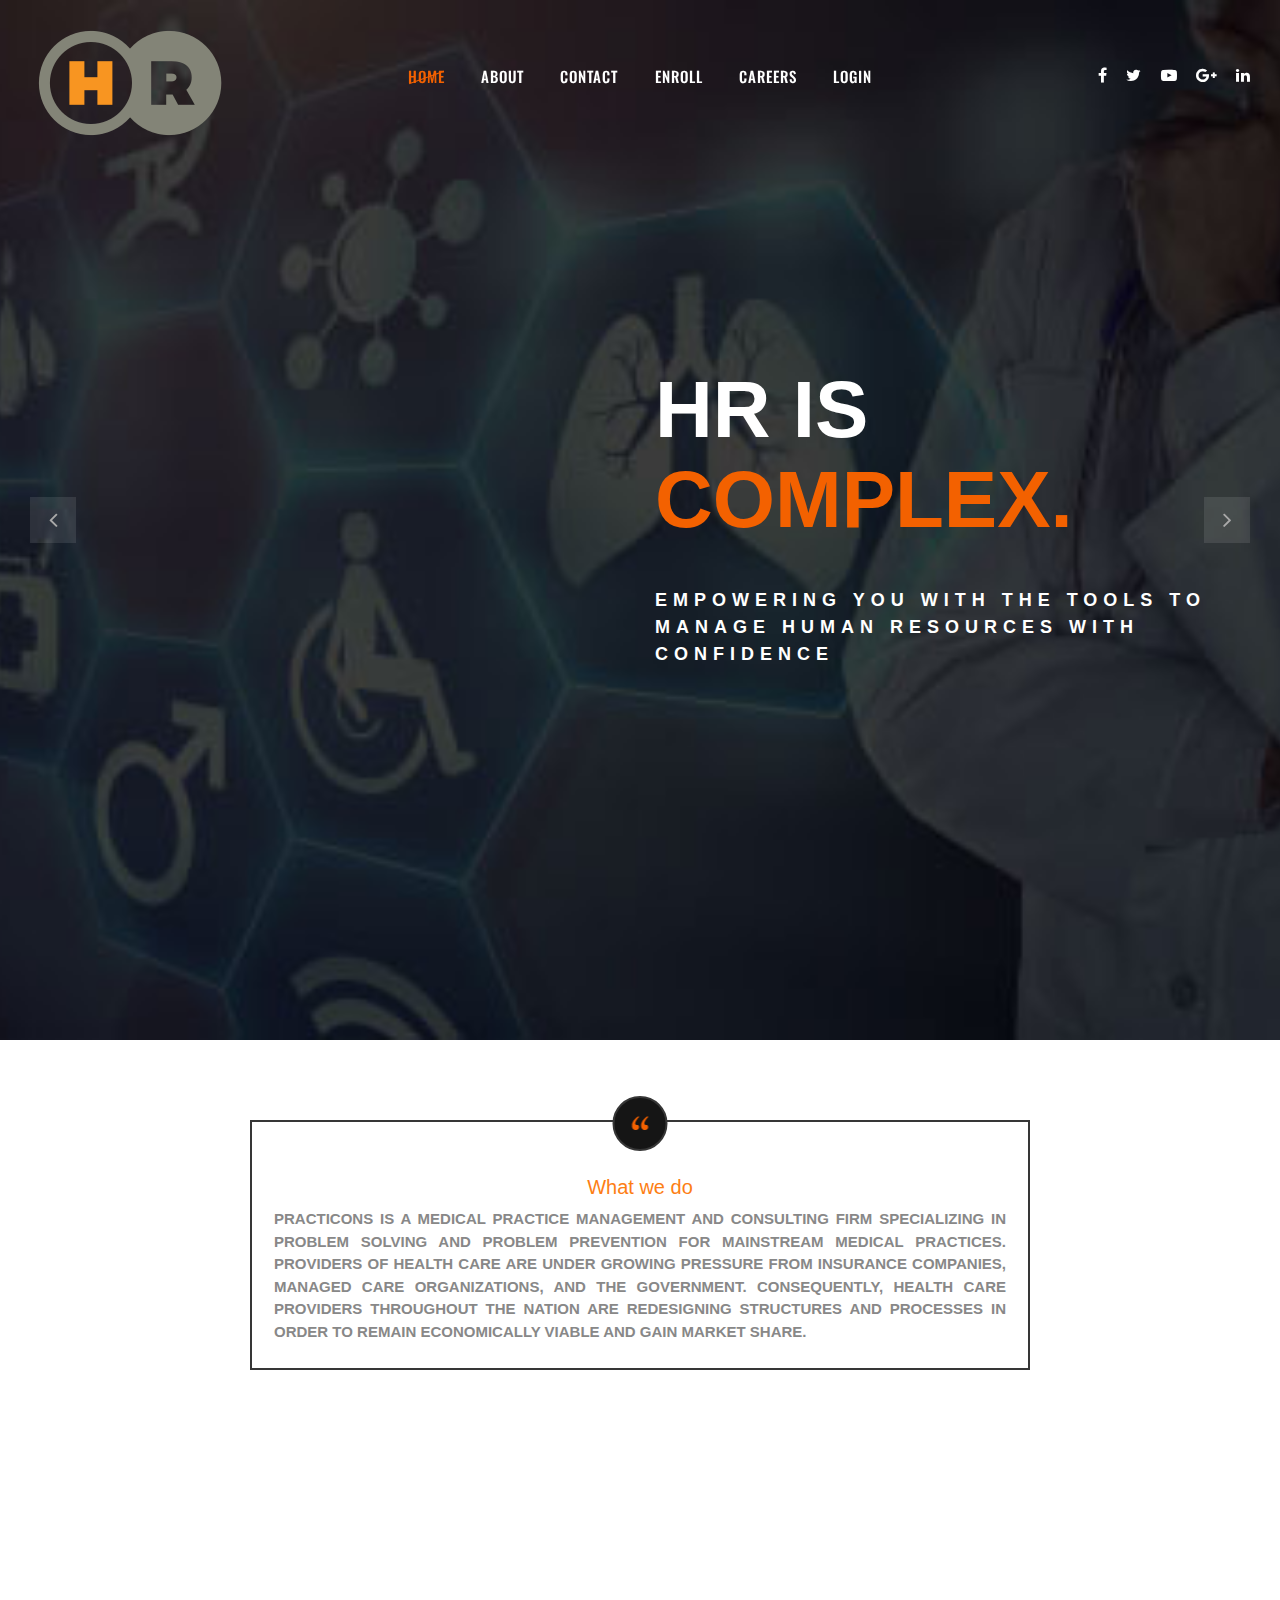
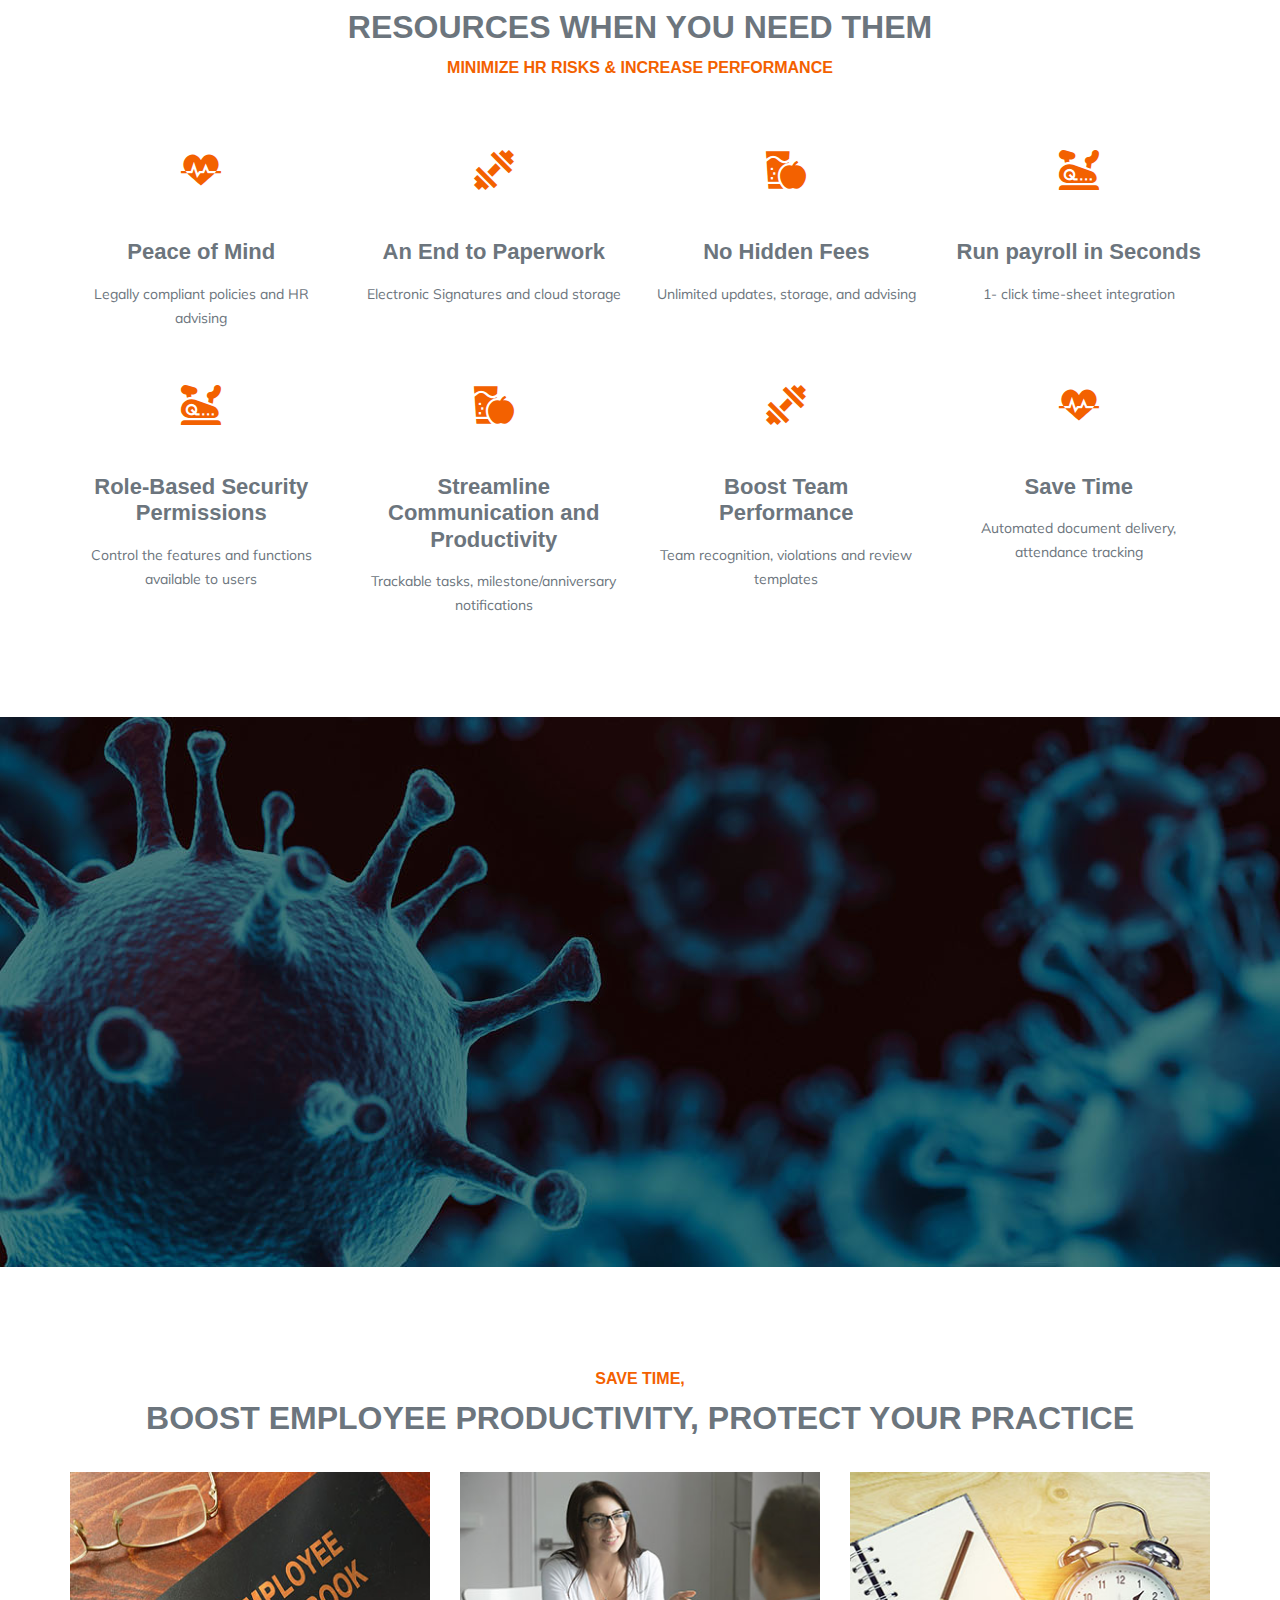
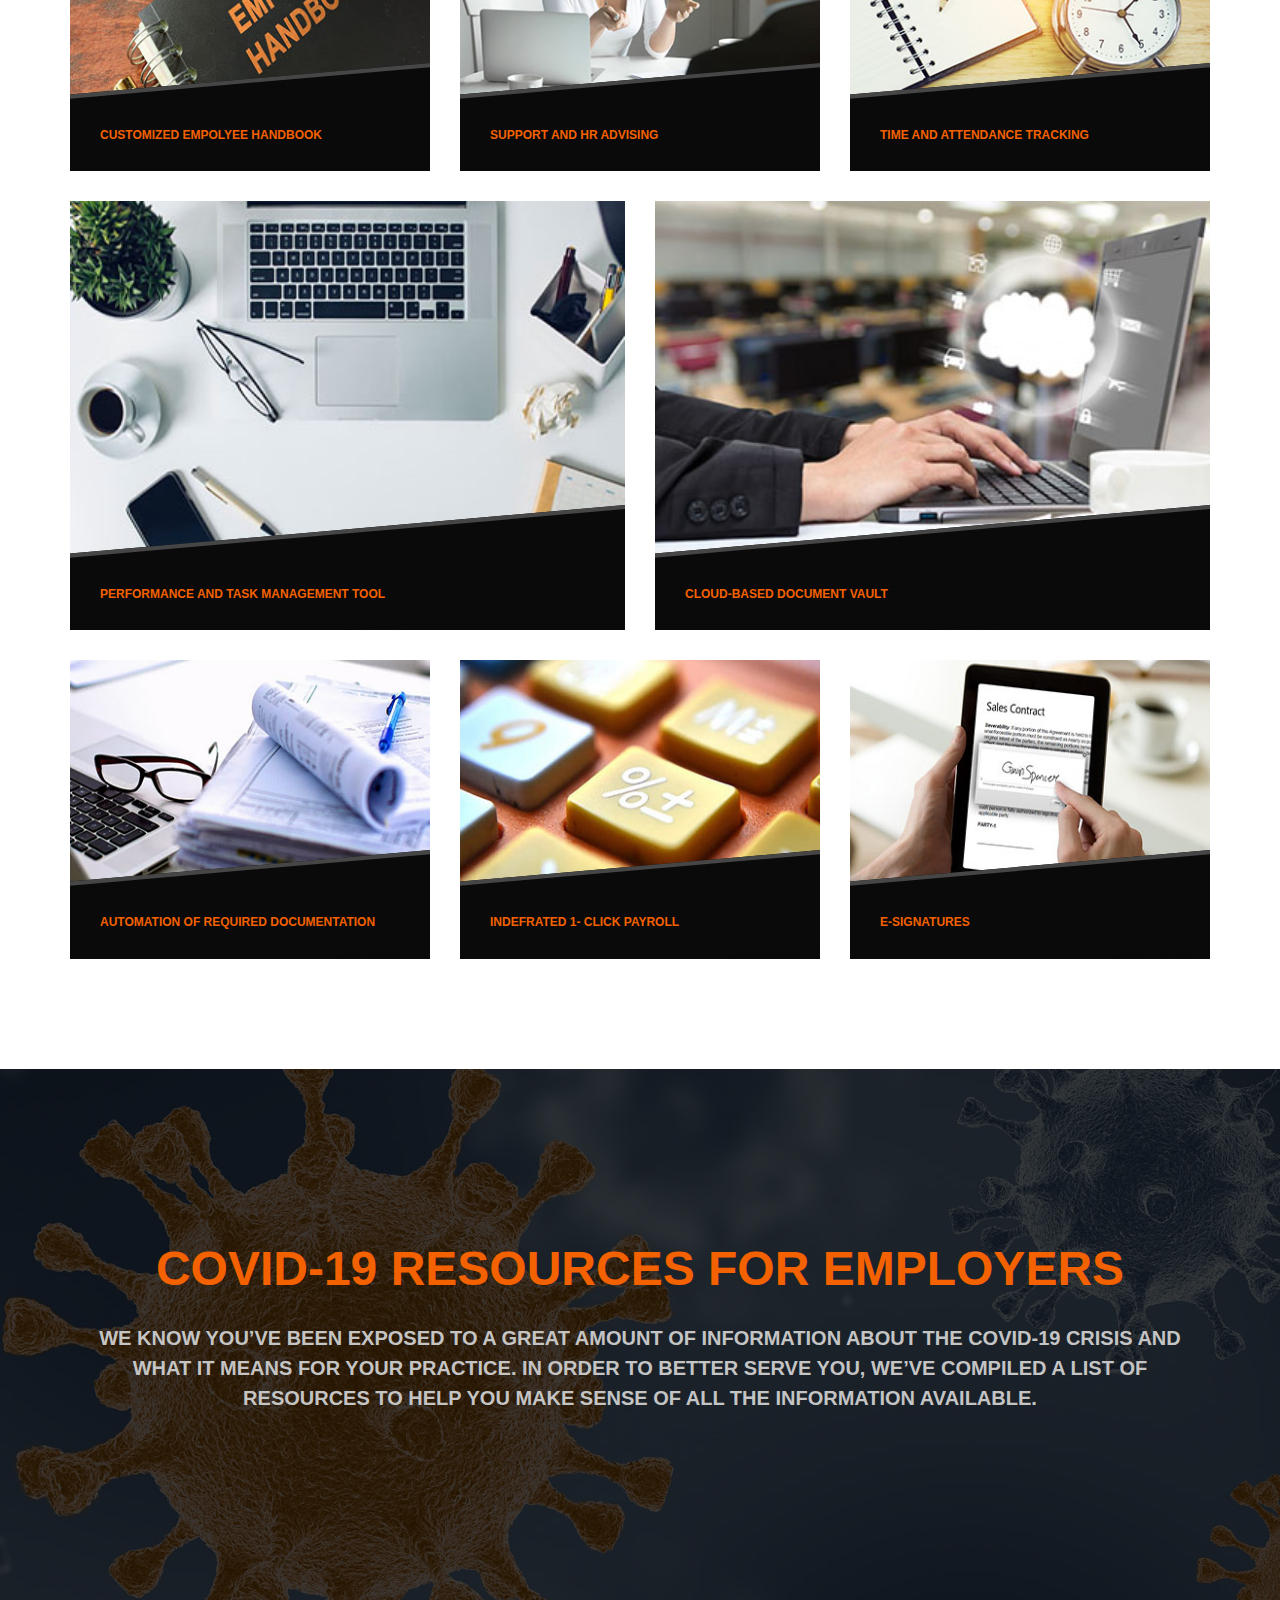
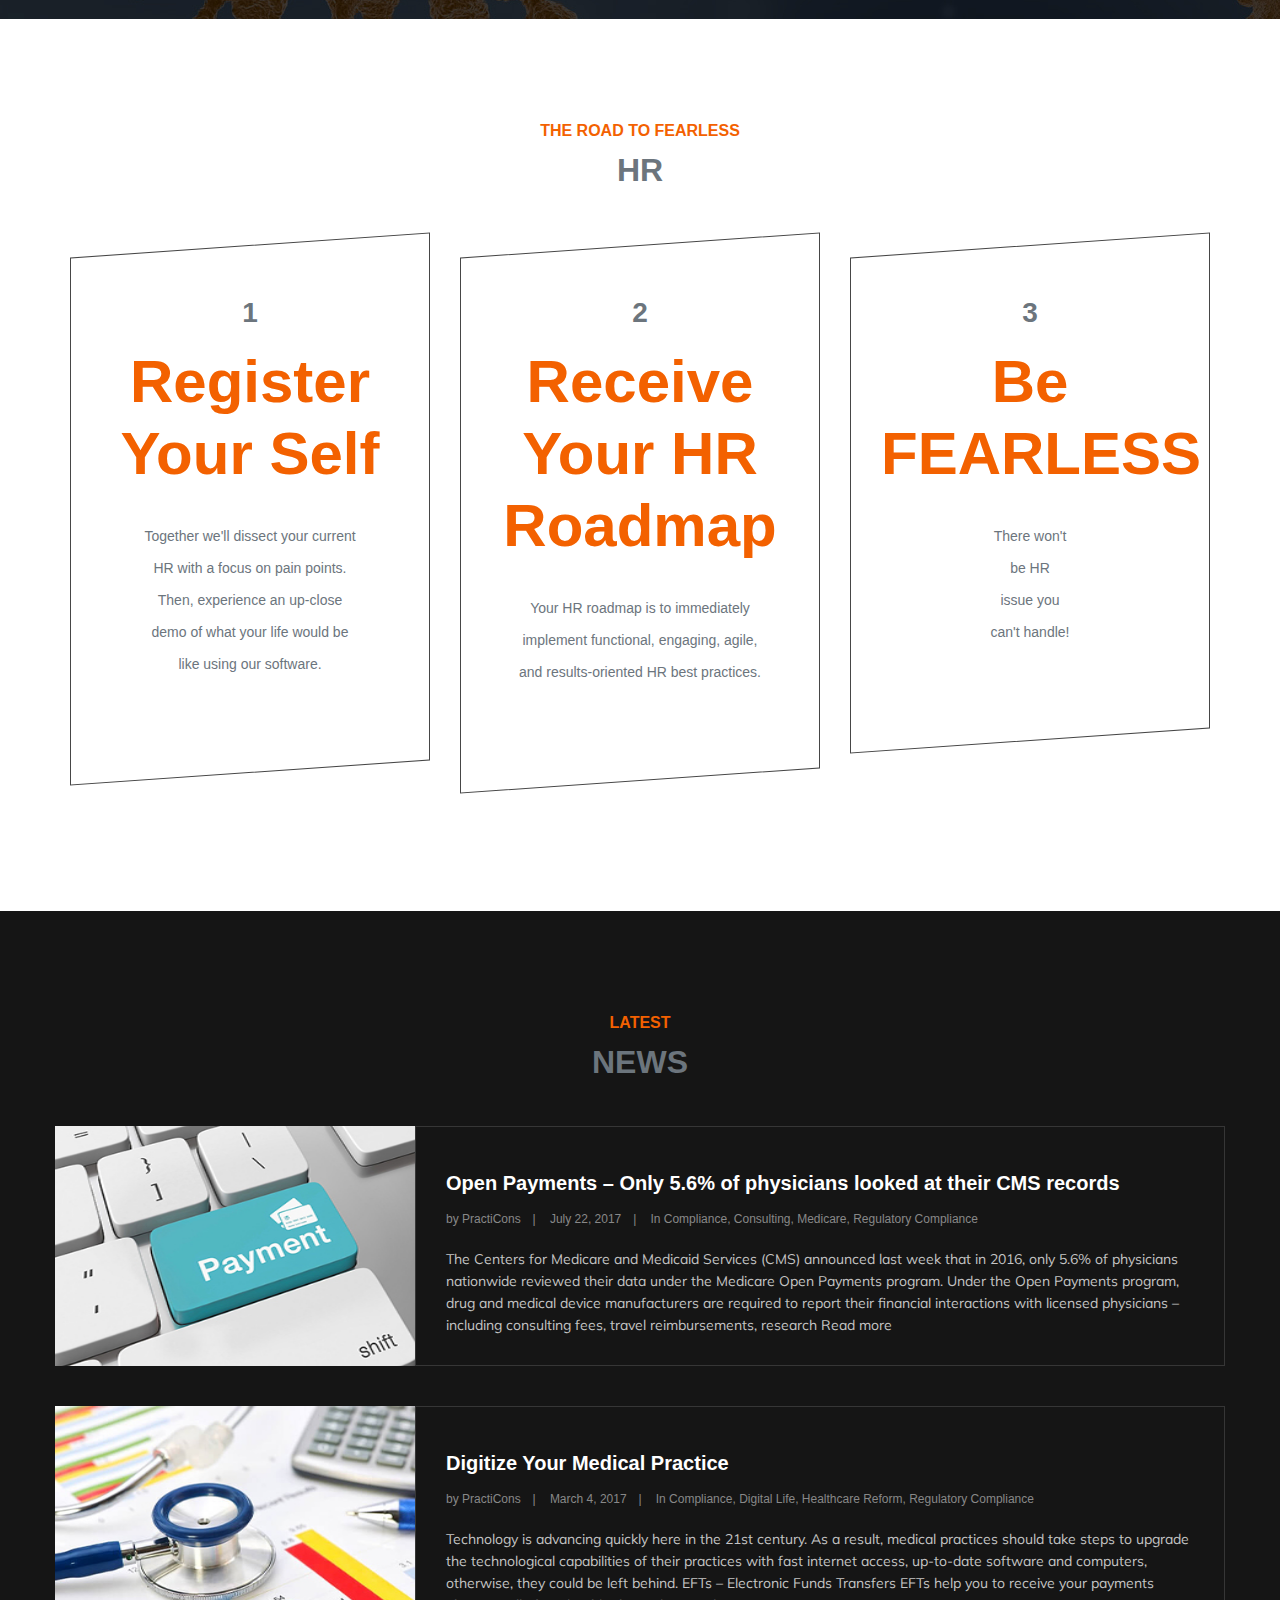
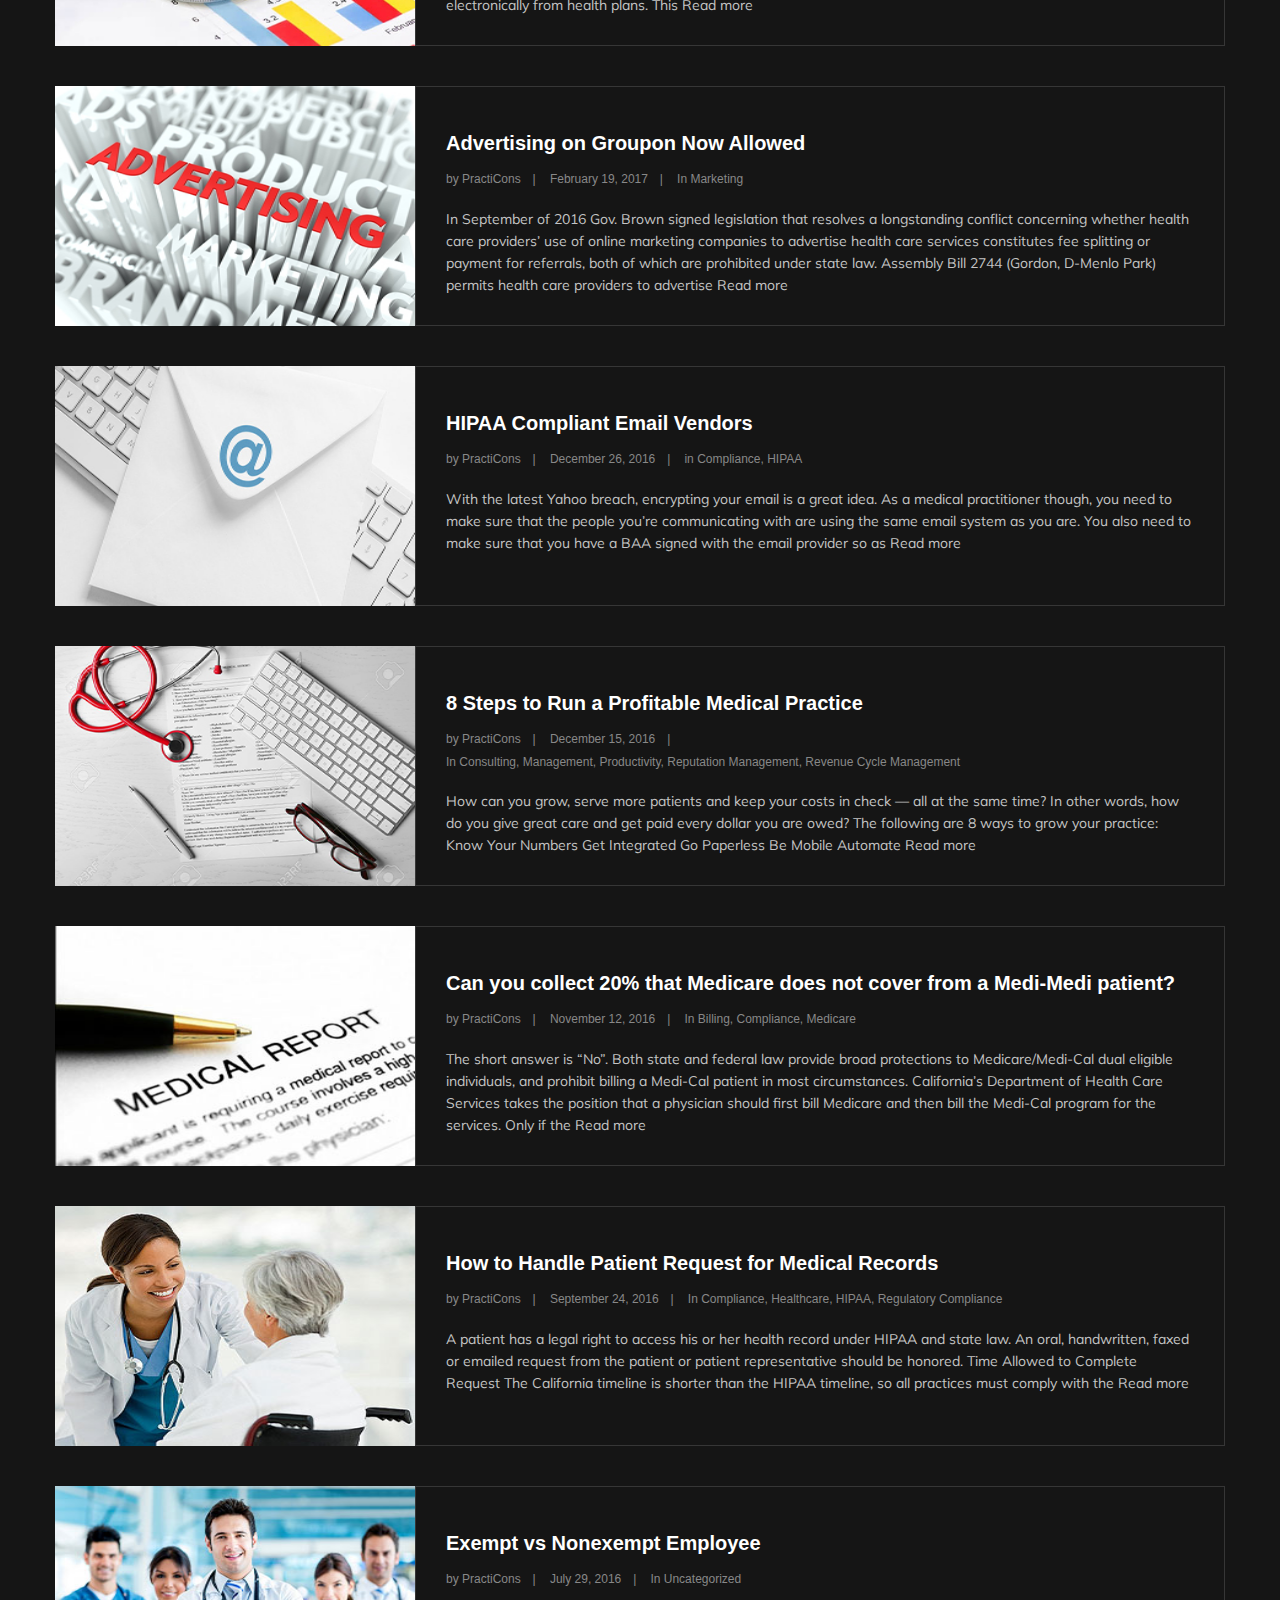
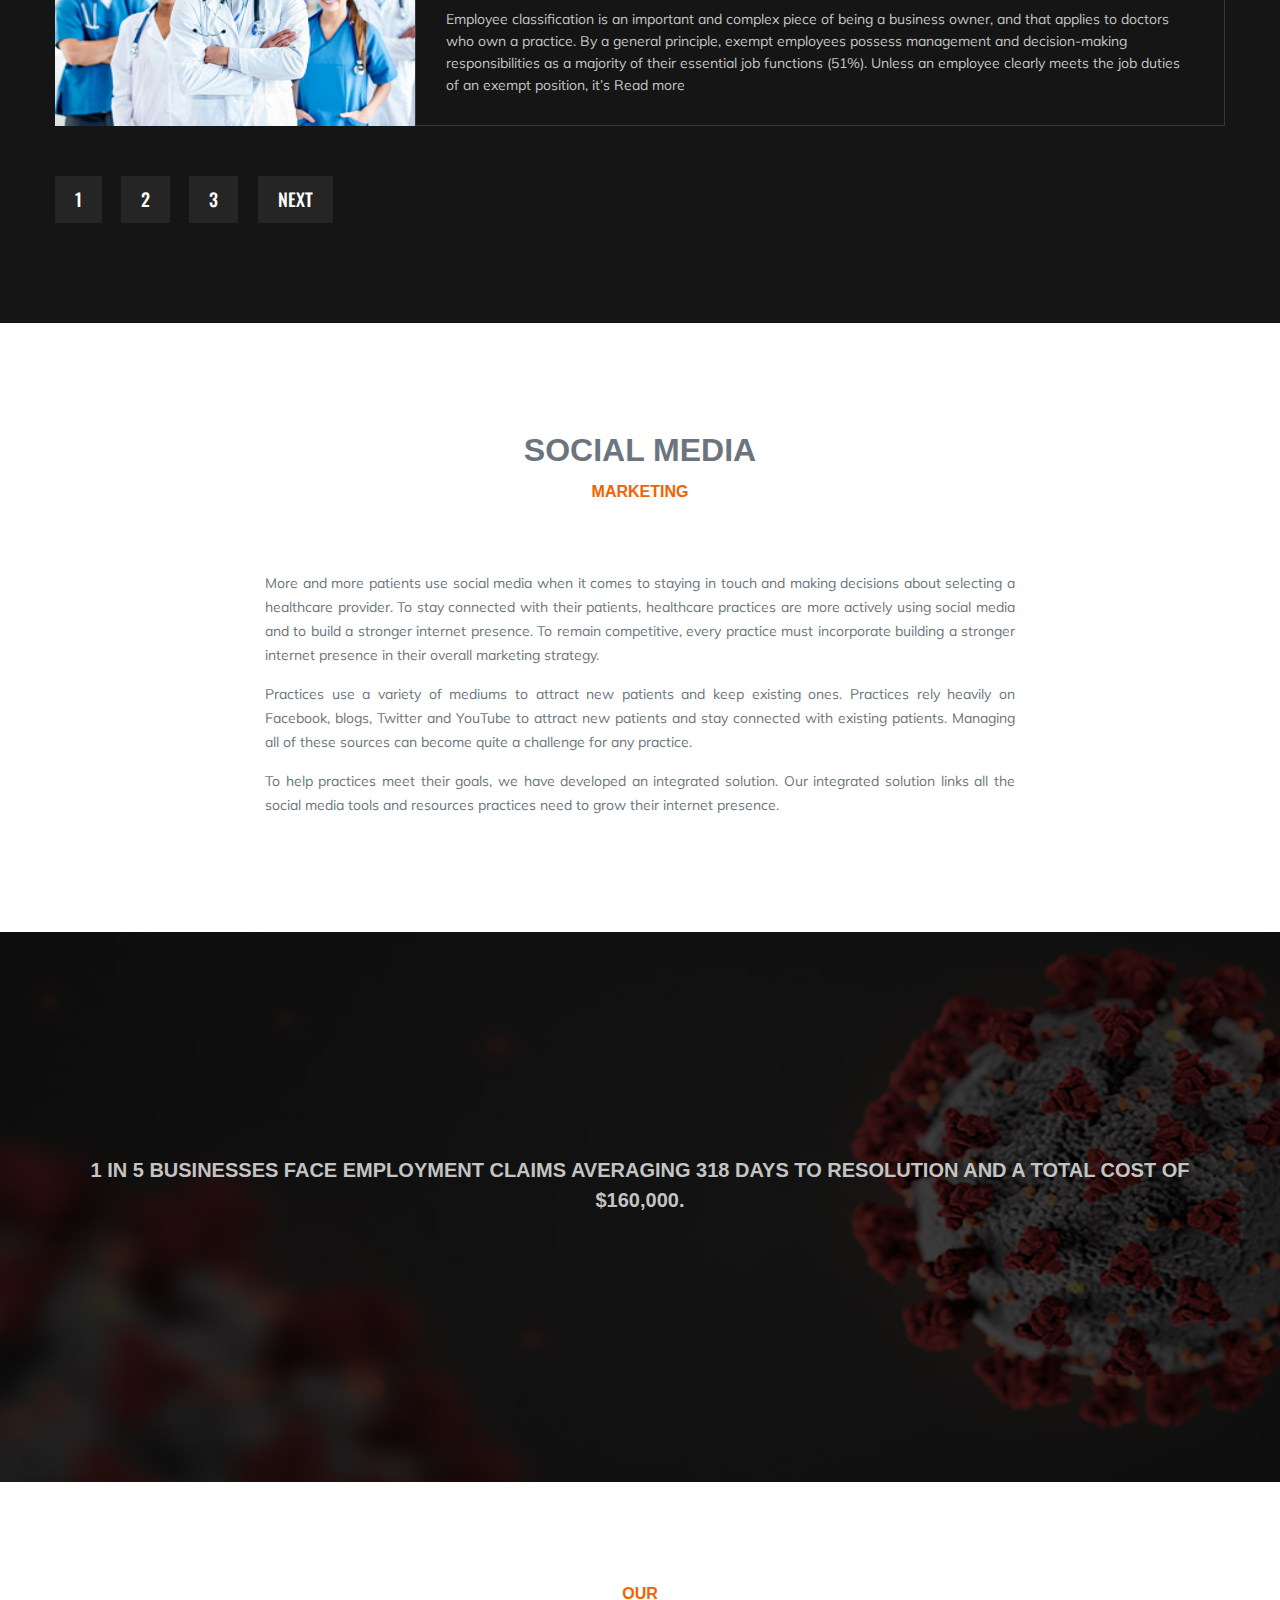
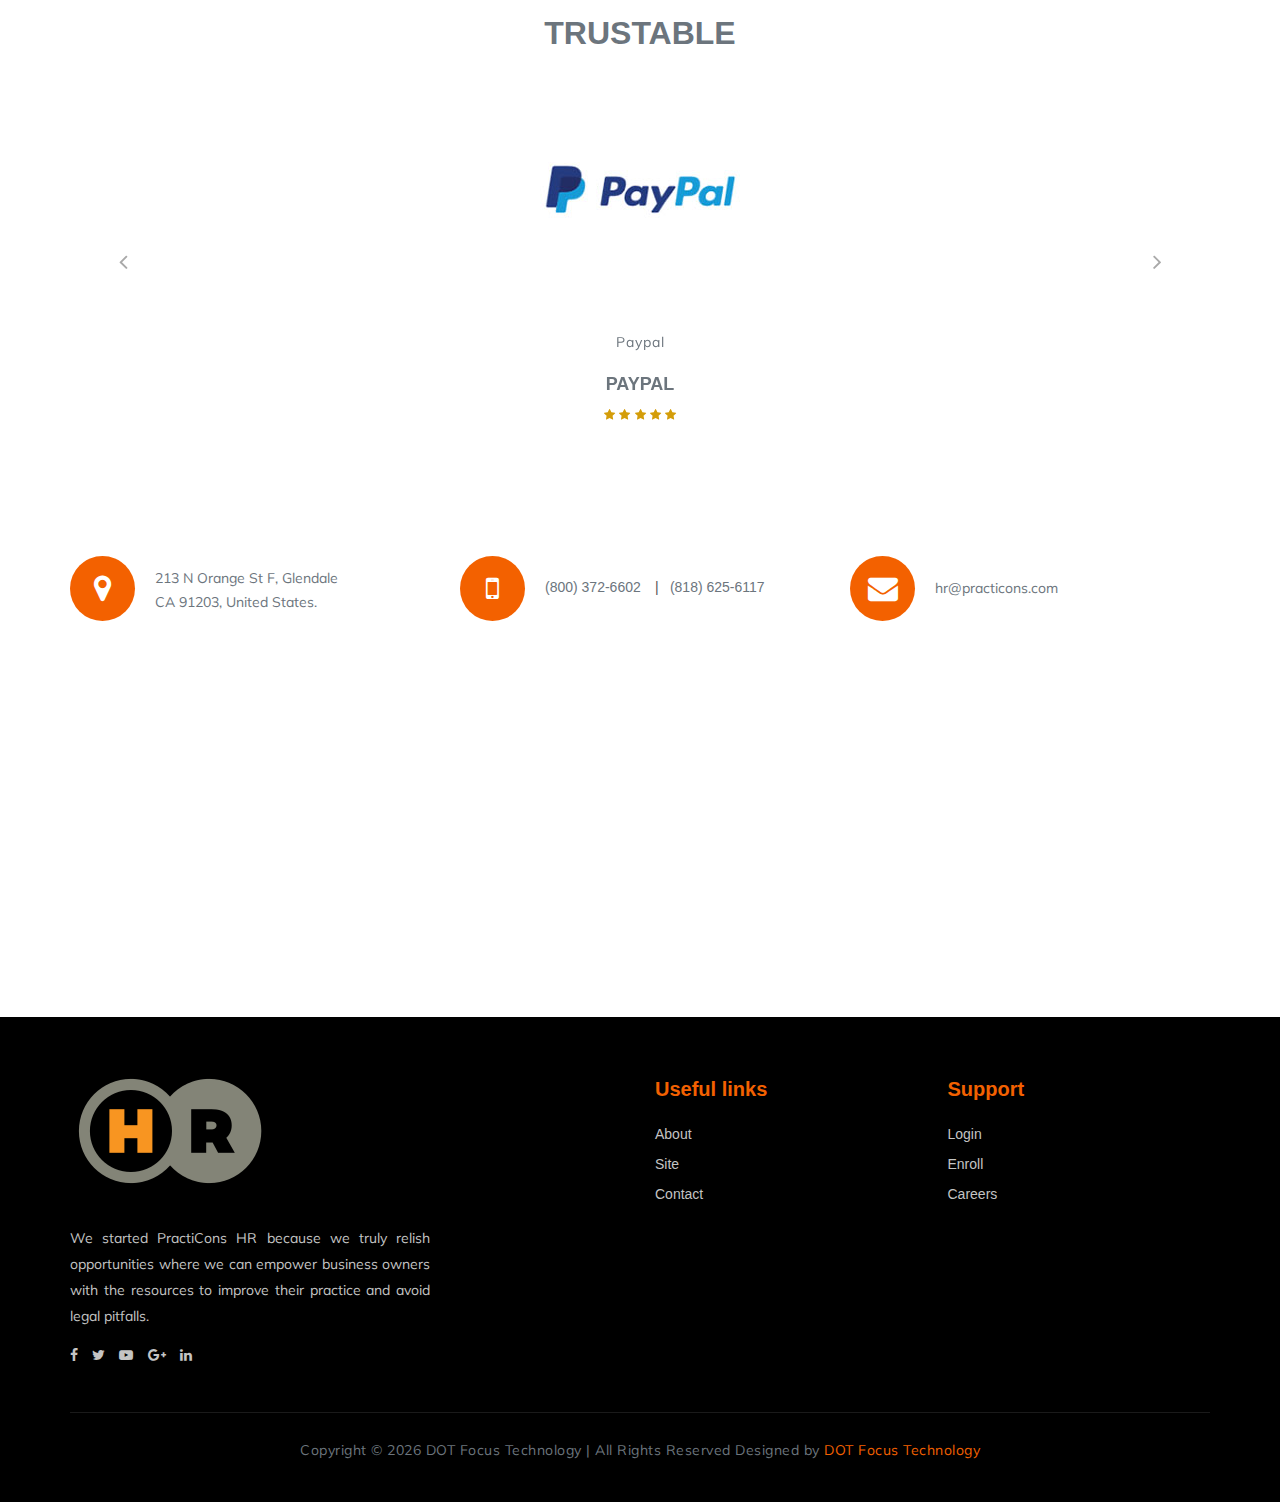
<file: cd/index.html>
<!DOCTYPE html>
<html lang="en">

<head>
    <meta charset="UTF-8">
    <meta name="description" content="Gym Template">
    <meta name="keywords" content="Gym, unica, creative, html">
    <meta name="viewport" content="width=device-width, initial-scale=1.0">
    <meta http-equiv="X-UA-Compatible" content="ie=edge">
    <title>PractiCons HR</title>

     <!-- Favicons -->
     <link href="img/logo.png" rel="icon">

    <!-- Google Font -->
    <link href="https://fonts.googleapis.com/css?family=Muli:300,400,500,600,700,800,900&display=swap" rel="stylesheet">
    <link href="https://fonts.googleapis.com/css?family=Oswald:300,400,500,600,700&display=swap" rel="stylesheet">

    <!-- Css Styles -->
    <link rel="stylesheet" href="css/bootstrap.min.css" type="text/css">
    <link rel="stylesheet" href="css/font-awesome.min.css" type="text/css">
    <link rel="stylesheet" href="css/flaticon.css" type="text/css">
    <link rel="stylesheet" href="css/owl.carousel.min.css" type="text/css">
    <link rel="stylesheet" href="css/barfiller.css" type="text/css">
    <link rel="stylesheet" href="css/magnific-popup.css" type="text/css">
    <link rel="stylesheet" href="css/slicknav.min.css" type="text/css">
    <link rel="stylesheet" href="css/style.css" type="text/css">

    <meta name="viewport" content="width=device-width, initial-scale=1">
    <meta content="text/html; charset=iso-8859-2" http-equiv="Content-Type">
    <link rel="stylesheet" href="https://www.w3schools.com/w3css/4/w3.css">
</head>

<body>
    <!-- Page Preloder -->
    <div id="preloder">
        <div class="loader"></div>
    </div>

    <!-- Offcanvas Menu Section Begin -->
    <div class="offcanvas-menu-overlay"></div>
    <div class="offcanvas-menu-wrapper">
        <div class="canvas-close">
            <i class="fa fa-close"></i>
        </div>
        <div class="canvas-search search-switch">
            <i class="fa fa-search"></i>
        </div>
        <nav class="canvas-menu mobile-menu">
            <ul>
                <li><a href="./index.html" target="_blank">Home</a></li>
                <li><a href="./about-us.html" target="_blank">About</a></li>
                <!-- <li><a href="./classes.html" target="_blank">FAQs</a></li>
                <li><a href="./services.html" target="_blank">Blog</a></li> -->
                <li><a href="./contact.html" target="_blank">Contact</a></li>
                <li><a href="http://www.dotfocustechnology.com/PractiConsHR/App/#/" target="_blank">Enroll</a></li>
                <li><a href="http://www.dotfocustechnology.com/PractiConsHR/App/#/Access/GeneratePassword" target="_blank">Careers</a></li>
                <li><a href="http://www.dotfocustechnology.com/PractiConsHR/App/#/" target="_blank">login</a></li>
            </ul>
        </nav>
        <div id="mobile-menu-wrap"></div>
        <div class="canvas-social">
            <a href="https://www.facebook.com/PractiCons" target="_blank"><i class="fa fa-facebook"></i></a>
            <a href="https://twitter.com/PractiCons" target="_blank"><i class="fa fa-twitter"></i></a>
            <a href="https://www.youtube.com/user/PractiCons" target="_blank"><i class="fa fa-youtube-play"></i></a>
            <a href="https://plus.google.com/114269872715653022828" target="_blank"><i class="fa fa-google-plus"></i></a>
            <a href="https://www.linkedin.com/company/practicons/" target="_blank"><i class="fa fa-linkedin"></i></a>
        </div>
    </div>
    <!-- Offcanvas Menu Section End -->

    <!-- Header Section Begin -->
    <header class="header-section">
        <div class="container-fluid">
            <div class="row">
                <div class="col-lg-3">
                    <div class="logo">
                        <a href="./index.html">
                            <img src="img/logo.png" alt="" class="logomt">
                        </a>
                    </div>
                </div>
                <div class="col-lg-6">
                    <nav class="nav-menu">
                        <ul>
                            <li class="active"><a href="./index.html" target="_blank">Home</a></li>
                            <li><a href="./about-us.html" target="_blank">About</a></li>
                            <!-- <li><a href="./class-details.html" target="_blank">FAQs</a></li>
                            <li><a href="./services.html" target="_blank">Blog</a></li> -->
                            <li><a href="./contact.html" target="_blank">Contact</a></li>
                            <li><a href="http://www.dotfocustechnology.com/PractiConsHR/App/#/" target="_blank">Enroll</a></li>
                            <li><a href="http://www.dotfocustechnology.com/PractiConsHR/App/#/Access/GeneratePassword" target="_blank">Careers</a></li>
                            <li><a href="http://www.dotfocustechnology.com/PractiConsHR/App/#/" target="_blank">login</a></li>
                        </ul>
                    </nav>
                </div>
                <div class="col-lg-3">
                    <div class="top-option">
                        <!-- <div class="to-search search-switch">
                            <i class="fa fa-search"></i>
                        </div> -->
                        <div class="to-social">
                            <a href="https://www.facebook.com/PractiCons" target="_blank"><i class="fa fa-facebook"></i></a>
                            <a href="https://twitter.com/PractiCons" target="_blank"><i class="fa fa-twitter"></i></a>
                            <a href="https://www.youtube.com/user/PractiCons" target="_blank"><i class="fa fa-youtube-play"></i></a>
                            <a href="https://plus.google.com/114269872715653022828" target="_blank"><i class="fa fa-google-plus"></i></a>
                            <a href="https://www.linkedin.com/company/practicons/" target="_blank"><i class="fa fa-linkedin"></i></a>
                        </div>
                    </div>
                </div>
            </div>
            <div class="canvas-open">
                <i class="fa fa-bars"></i>
            </div>
        </div>
    </header>
    <!-- Header End -->

    <!-- Her Section Begin -->
    <section class="hero-section">
        <div class="hs-slider owl-carousel">
            <div class="hs-item set-bg" data-setbg="img/hero/hero-1.jpg">
                <div class="container">
                    <div class="row">
                        <div class="col-lg-6 offset-lg-6">
                            <div class="hi-text">
                                <h1>HR IS<strong> COMPLEX.</strong> </h1>
                                <span>Empowering You with the Tools to Manage Human Resources with Confidence</span>
                                <!-- <a href="#" class="primary-btn">Get info</a> -->
                            </div>
                        </div>
                    </div>
                </div>
            </div>
            <div class="hs-item set-bg" data-setbg="img/hero/hero-2.jpg">
                <div class="container">
                    <div class="row">
                        <div class="col-lg-6 offset-lg-6">
                            <div class="hi-text">
                                <h1>WE MAKE IT<strong>EASY. </strong></h1>
                                <span>Empowering You with the Tools to Manage Human Resources with Confidence</span>
                                <!-- <a href="#" class="primary-btn">Get info</a> -->
                            </div>
                        </div>
                    </div>
                </div>
            </div>
        </div>
    </section>
    <!-- Her Section End -->

    <!-- detail section  -->
    <section class="blog-details-section spad">
        <div class="container">
            <div class="row">
                <div class="col-lg-8 p-0 m-auto">
                    <div class="blog-details-text">
                        <div class="blog-details-quote">
                            <div class="quote-icon">
                                <img src="img/blog/details/quote-left.png" alt="">
                            </div>
                            <h5 class="section-title">What we do</h5>
                            <span class="text-justify">PractiCons is a medical practice management and consulting firm specializing in problem solving and problem prevention for mainstream medical practices. Providers of health care are under growing pressure from insurance companies, managed care organizations, and the government. Consequently, health care providers throughout the nation are redesigning structures and processes in order to remain economically viable and gain market share.</span>
                        </div>
                    </div>
                </div>
            </div>
        </div>
    </section>

    <!-- ChoseUs Section Begin -->
    <section class="choseus-section spad">
        <div class="container">
            <div class="row">
                <div class="col-lg-12">
                    <div class="section-title">
                        <h2>Resources When You Need Them</h2>
                        <span>Minimize HR Risks & Increase Performance</span>
                    </div>
                </div>
            </div>
            <div class="row">
                <div class="col-lg-3 col-sm-6">
                    <div class="cs-item">
                        <span class="flaticon-014-heart-beat"></span>
                        <h4>Peace of Mind</h4>
                        <p>Legally compliant policies and HR advising</p>
                    </div>
                </div>
                <div class="col-lg-3 col-sm-6">
                    <div class="cs-item">
                        <span class="flaticon-002-dumbell"></span>
                        <h4>An End to Paperwork </h4>
                        <p>Electronic Signatures and cloud storage</p>
                    </div>
                </div>
                <div class="col-lg-3 col-sm-6">
                    <div class="cs-item">
                        <span class="flaticon-033-juice"></span>
                        <h4>No Hidden Fees</h4>
                        <p>Unlimited updates, storage, and advising</p>
                    </div>
                </div>
                <div class="col-lg-3 col-sm-6">
                    <div class="cs-item">
                        <span class="flaticon-034-stationary-bike"></span>
                        <h4>Run payroll in Seconds</h4>
                        <p>1- click time-sheet integration</p>
                    </div>
                </div>

            </div>
            <div class="row">
                <div class="col-lg-3 col-sm-6">
                    <div class="cs-item">
                        <span class="flaticon-034-stationary-bike"></span>
                        <h4>Role-Based Security Permissions</h4>
                        <p>Control the features and functions available to users</p>
                    </div>
                </div>
                <div class="col-lg-3 col-sm-6">
                    <div class="cs-item">
                        <span class="flaticon-033-juice"></span>
                        <h4>Streamline Communication and Productivity</h4>
                        <p>Trackable tasks, milestone/anniversary notifications</p>
                    </div>
                </div>
                <div class="col-lg-3 col-sm-6">
                    <div class="cs-item">
                        <span class="flaticon-002-dumbell"></span>
                        <h4>Boost Team Performance</h4>
                        <p>Team recognition, violations and review templates</p>
                    </div>
                </div>
                <div class="col-lg-3 col-sm-6">
                    <div class="cs-item">
                        <span class="flaticon-014-heart-beat"></span>
                        <h4>Save Time</h4>
                        <p>Automated document delivery, attendance tracking</p>
                    </div>
                </div>
            </div>

        </div>
    </section>
    <!-- ChoseUs Section End -->

    <!-- Banner Section Begin -->
    <section class="banner-section set-bg" data-setbg="img/banner-bg.jpg">
        <div class="container">
            <div class="row">
                <div class="col-lg-12 text-center">
                    <div class="bs-text">
                        <!-- <h2>What is Your Risk Level?</h2>
                        <div class="bt-tips">Get Your HR Score in
                            5-Minutes. </div>
                        <a href="#" class="primary-btn  btn-normal">Get Your HR Score</a> -->
                    </div>
                </div>
            </div>
        </div>
    </section>
    <!-- Banner Section End -->

    <!-- ins Section Begin -->
    <section class="classes-section spad">
        <div class="container">
            <div class="row">
                <div class="col-lg-12">
                    <div class="section-title">
                        <span>Save Time, </span>
                        <h2>Boost Employee Productivity, Protect Your Practice </h2>
                    </div>
                </div>
            </div>
            <div class="row">
                <div class="col-lg-4 col-md-6">
                    <div class="class-item">
                        <div class="ci-pic">
                            <img src="img/classes/class-1.jpg" alt="">
                        </div>
                        <div class="ci-text">
                            <span>Customized empolyee handbook</span>

                            <!-- <a href="#"><i class="fa fa-angle-right"></i></a> -->
                        </div>
                    </div>
                </div>
                <div class="col-lg-4 col-md-6">
                    <div class="class-item">
                        <div class="ci-pic">
                            <img src="img/classes/class-2.jpg" alt="">
                        </div>
                        <div class="ci-text">
                            <span>support and hr advising</span>

                            <!-- <a href="#"><i class="fa fa-angle-right"></i></a> -->
                        </div>
                    </div>
                </div>
                <div class="col-lg-4 col-md-6">
                    <div class="class-item">
                        <div class="ci-pic">
                            <img src="img/classes/class-3.jpg" alt="">
                        </div>
                        <div class="ci-text">
                            <span>Time and attendance tracking</span>

                            <!-- <a href="#"><i class="fa fa-angle-right"></i></a> -->
                        </div>
                    </div>
                </div>
                <div class="col-lg-6 col-md-6">
                    <div class="class-item">
                        <div class="ci-pic">
                            <img src="img/classes/class-4.jpg" alt="">
                        </div>
                        <div class="ci-text">
                            <span>Performance and task management tool</span>

                            <!-- <a href="#"><i class="fa fa-angle-right"></i></a> -->
                        </div>
                    </div>
                </div>
                <div class="col-lg-6">
                    <div class="class-item">
                        <div class="ci-pic">
                            <img src="img/classes/class-5.jpg" alt="">
                        </div>
                        <div class="ci-text">
                            <span>cloud-based document vault</span>

                            <!-- <a href="#"><i class="fa fa-angle-right"></i></a> -->
                        </div>
                    </div>
                </div>
                <div class="col-lg-4 col-md-6">
                    <div class="class-item">
                        <div class="ci-pic">
                            <img src="img/classes/class-6.jpg" alt="">
                        </div>
                        <div class="ci-text">
                            <span>automation of required documentation</span>

                            <!-- <a href="#"><i class="fa fa-angle-right"></i></a> -->
                        </div>
                    </div>
                </div>
                <div class="col-lg-4 col-md-6">
                    <div class="class-item">
                        <div class="ci-pic">
                            <img src="img/classes/class-7.jpg" alt="">
                        </div>
                        <div class="ci-text">
                            <span>indefrated 1- click payroll</span>

                            <!-- <a href="#"><i class="fa fa-angle-right"></i></a> -->
                        </div>
                    </div>
                </div>
                <div class="col-lg-4 col-md-6">
                    <div class="class-item">
                        <div class="ci-pic">
                            <img src="img/classes/class-8.jpg" alt="">
                        </div>
                        <div class="ci-text">
                            <span>e-signatures</span>

                            <!-- <a href="#"><i class="fa fa-angle-right"></i></a> -->
                        </div>
                    </div>
                </div>
            </div>
        </div>
    </section>
    <!-- ins Section End -->

    <!-- Banner Section Begin -->
    <section class="banner-section set-bg" data-setbg="img/banner-bg1.jpg">
        <div class="container">
            <div class="row">
                <div class="col-lg-12 text-center">
                    <div class="bs-text">
                        <h2>COVID-19 Resources for Employers</h2>
                        <div class="bt-tips">We know you’ve been exposed to a great amount of information about the
                            COVID-19 crisis and what it means for your practice. In order to better serve you, we’ve
                            compiled a list of resources to help you make sense of all the information available. </div>
                        <!-- <a href="#" class="primary-btn  btn-normal">Get the COVID-19 Resources</a> -->
                    </div>
                </div>
            </div>
        </div>
    </section>
    <!-- Banner Section End -->

    <!-- hr Section Begin -->
    <section class="pricing-section spad">
        <div class="container">
            <div class="row">
                <div class="col-lg-12">
                    <div class="section-title">
                        <span>The Road to Fearless</span>
                        <h2>HR</h2>
                    </div>
                </div>
            </div>
            <div class="row justify-content-center">
                <div class="col-lg-4 col-md-8">
                    <div class="ps-item">
                        <h3>1</h3>
                        <div class="pi-price">
                            <h2>Register Your Self</h2>

                        </div>
                        <ul>
                            <li>Together we'll dissect your current</li>
                            <li> HR with a focus on pain points.</li>
                            <li> Then, experience an up-close</li>
                            <li> demo of what your life would be</li>
                            <li> like using our software.</li>

                        </ul>
                        <!-- <a href="#" class="primary-btn pricing-btn">Schedule a call</a>
                         -->
                    </div>
                </div>
                <div class="col-lg-4 col-md-8">
                    <div class="ps-item">
                        <h3>2</h3>
                        <div class="pi-price">
                            <h2>Receive Your HR Roadmap</h2>

                        </div>
                        <ul>
                            <li>Your HR roadmap is to immediately</li>
                            <li> implement functional, engaging, agile,</li>
                            <li> and results-oriented HR best practices.</li>

                        </ul>
                        <!-- <a href="#" class="primary-btn pricing-btn">Schedule a call</a>
                         -->
                    </div>
                </div>
                <div class="col-lg-4 col-md-8">
                    <div class="ps-item">
                        <h3>3</h3>
                        <div class="pi-price">
                            <h2>Be FEARLESS</h2>

                        </div>
                        <ul>
                            <li>There won't </li>
                            <li>be HR</li>
                            <li> issue you</li>
                            <li>can't handle!</li>
                        </ul>
                        <!-- <a href="#" class="primary-btn pricing-btn">Schedule a call</a>
                         -->
                    </div>
                </div>
            </div>
        </div>
    </section>
    <!-- hr Section End -->

    
    <!-- news sction Begin -->
    <section class="blog-section spad">
        <div class="container">
            <div class="row">
                <div class="col-lg-12">
                    <div class="section-title">
                        <span>Latest</span>
                        <h2>News</h2>
                    </div>
                </div>
            </div>
            <div class="row">
                <div class="col-lg-12 p-0">
                    <div class="blog-item">
                        <div class="bi-pic">
                            <img src="img/blog/blog-1.jpg" alt="">
                        </div>
                        <div class="bi-text">
                            <h5><a href="./blog-details.html">Open Payments – Only 5.6% of physicians looked at their CMS records</a></h5>
                            <ul>
                                <li>by PractiCons</li>
                                <li>July 22, 2017</li>
                                <li>In Compliance, Consulting, Medicare, Regulatory Compliance</li>
                            </ul>
                            <p>The Centers for Medicare and Medicaid Services (CMS) announced last week that in 2016, only 5.6% of physicians nationwide reviewed their data under the Medicare Open Payments program. Under the Open Payments program, drug and medical device manufacturers are required to report their financial interactions with licensed physicians – including consulting fees, travel reimbursements, research Read more</p>
                        </div>
                    </div>
                    <div class="blog-item">
                        <div class="bi-pic">
                            <img src="img/blog/blog-2.jpg" alt="">
                        </div>
                        <div class="bi-text">
                            <h5><a href="./blog-details.html">Digitize Your Medical Practice</a></h5>
                            <ul>
                                <li>by PractiCons</li>
                                <li> March 4, 2017</li>
                                <li>In Compliance, Digital Life, Healthcare Reform, Regulatory Compliance</li>
                            </ul>
                            <p>Technology is advancing quickly here in the 21st century. As a result, medical practices should take steps to upgrade the technological capabilities of their practices with fast internet access, up-to-date software and computers, otherwise, they could be left behind. EFTs – Electronic Funds Transfers EFTs help you to receive your payments electronically from health plans. This Read more</p>
                        </div>
                    </div>
                    <div class="blog-item">
                        <div class="bi-pic">
                            <img src="img/blog/blog-3.jpg" alt="">
                        </div>
                        <div class="bi-text">
                            <h5><a href="./blog-details.html">Advertising on Groupon Now Allowed</a></h5>
                            <ul>
                                <li>by PractiCons</li>
                                <li> February 19, 2017</li>
                                <li>In Marketing</li>
                            </ul>
                            <p>In September of 2016 Gov. Brown signed legislation that resolves a longstanding conflict concerning whether health care providers’ use of online marketing companies to advertise health care services constitutes fee splitting or payment for referrals, both of which are prohibited under state law. Assembly Bill 2744 (Gordon, D-Menlo Park) permits health care providers to advertise Read more</p>
                        </div>
                    </div>
                    <div class="blog-item">
                        <div class="bi-pic">
                            <img src="img/blog/blog-4.jpg" alt="">
                        </div>
                        <div class="bi-text">
                            <h5><a href="./blog-details.html">HIPAA Compliant Email Vendors</a></h5>
                            <ul>
                                <li>by PractiCons</li>
                                <li>December 26, 2016</li>
                                <li>in Compliance, HIPAA</li>
                            </ul>
                            <p>With the latest Yahoo breach, encrypting your email is a great idea. As a medical practitioner though, you need to make sure that the people you’re communicating with are using the same email system as you are. You also need to make sure that you have a BAA signed with the email provider so as Read more</p>
                        </div>
                    </div>
                    <div class="blog-item">
                        <div class="bi-pic">
                            <img src="img/blog/blog-5.jpg" alt="">
                        </div>
                        <div class="bi-text">
                            <h5><a href="./blog-details.html">8 Steps to Run a Profitable Medical Practice</a></h5>
                            <ul>
                                <li>by PractiCons</li>
                                <li>December 15, 2016</li>
                                <li>In Consulting, Management, Productivity, Reputation Management, Revenue Cycle Management</li>
                            </ul>
                            <p>How can you grow, serve more patients and keep your costs in check — all at the same time? In other words, how do you give great care and get paid every dollar you are owed? The following are 8 ways to grow your practice: Know Your Numbers Get Integrated  Go Paperless Be Mobile Automate Read more</p>
                        </div>
                    </div>
                    <div class="blog-item">
                        <div class="bi-pic">
                            <img src="img/blog/blog-6.jpg" alt="">
                        </div>
                        <div class="bi-text">
                            <h5><a href="./blog-details.html">Can you collect 20% that Medicare does not cover from a Medi-Medi patient?</a></h5>
                            <ul>
                                <li>by PractiCons</li>
                                <li>November 12, 2016</li>
                                <li>In Billing, Compliance, Medicare</li>
                            </ul>
                            <p>The short answer is “No”. Both state and federal law provide broad protections to Medicare/Medi-Cal dual eligible individuals, and prohibit billing a Medi-Cal patient in most circumstances. California’s Department of Health Care Services takes the position that a physician should first bill Medicare and then bill the Medi-Cal program for the services. Only if the Read more</p>
                        </div>
                    </div>
                    <div class="blog-item">
                        <div class="bi-pic">
                            <img src="img/blog/blog-7.jpg" alt="">
                        </div>
                        <div class="bi-text">
                            <h5><a href="./blog-details.html">How to Handle Patient Request for Medical Records</a></h5>
                            <ul>
                                <li>by PractiCons</li>
                                <li>September 24, 2016</li>
                                <li>In Compliance, Healthcare, HIPAA, Regulatory Compliance</li>
                            </ul>
                            <p>A patient has a legal right to access his or her health record under HIPAA and state law. An oral, handwritten, faxed or emailed request from the patient or patient representative should be honored. Time Allowed to Complete Request The California timeline is shorter than the HIPAA timeline, so all practices must comply with the Read more</p>
                        </div>
                    </div>
                    <div class="blog-item">
                        <div class="bi-pic">
                            <img src="img/blog/blog-8.jpg" alt="">
                        </div>
                        <div class="bi-text">
                            <h5><a href="./blog-details.html">Exempt vs Nonexempt Employee</a></h5>
                            <ul>
                                <li>by PractiCons</li>
                                <li>July 29, 2016</li>
                                <li>In Uncategorized</li>
                            </ul>
                            <p>Employee classification is an important and complex piece of being a business owner, and that applies to doctors who own a practice. By a general principle, exempt employees possess management and decision-making responsibilities as a majority of their essential job functions (51%). Unless an employee clearly meets the job duties of an exempt position, it’s Read more</p>
                        </div>
                    </div>
                    <div class="blog-pagination">
                        <a href="#">1</a>
                        <a href="#">2</a>
                        <a href="#">3</a>
                        <a href="#">Next</a>
                    </div>
                </div>
                
            </div>
        </div>
    </section>
    <!-- news sction End -->

    <!-- cn section Begin -->
    <section class="cn-section spad">
        <div class="container">
            <div class="row">
                <div class="col-lg-12">
                    <div class="section-title">
                        <h2>Social Media</h2>
                        <span>Marketing</span>
                       
                    </div>
                </div>
            </div>
            <div class="row text-justify">
                <div class="col-lg-2"></div>
                <div class="col-lg-8">
                        <p class="mt-4">More and more patients use social media when it comes to staying in touch and making decisions about selecting a healthcare provider. To stay connected with their patients, healthcare practices are more actively using social media and to build a stronger internet presence. To remain competitive, every practice must incorporate building a stronger internet presence in their overall marketing strategy.</p>
                        <p>Practices use a variety of mediums to attract new patients and keep existing ones. Practices rely heavily on Facebook, blogs, Twitter and YouTube to attract new patients and stay connected with existing patients. Managing all of these sources can become quite a challenge for any practice.</p>
                        <p>To help practices meet their goals, we have developed an integrated solution. Our integrated solution links all the social media tools and resources practices need to grow their internet presence.</p>
                </div>
                <div class="col-lg-2"></div>
            </div>
        </div>
    </section>

    <!-- cn section Begin -->



    <!-- Banner Section Begin -->
    <section class="banner-section set-bg" data-setbg="img/banner-bg2.jpg">
        <div class="container">
            <div class="row">
                <div class="col-lg-12 text-center">
                    <div class="bs-text">

                        <div class="bt-tips">1 in 5 businesses face employment claims averaging 318 days to resolution
                            and a total cost of $160,000. </div>
                        <!-- <a href="#" class="primary-btn  btn-normal">10 Common HR Mistakes & How to (Easily) Avoid Them
                            [WHITEPAPER]</a> -->
                    </div>
                </div>
            </div>
        </div>
    </section>
    <!-- Banner Section End -->

    


    <!-- Testimonial Section Begin -->
    <section class="testimonial-section spad">
        <div class="container">
            <div class="row">
                <div class="col-lg-12">
                    <div class="section-title">
                        <span>Our</span>
                        <h2>Trustable</h2>
                    </div>
                </div>
            </div>
            <div class="ts_slider owl-carousel">
                <div class="ts_item">
                    <div class="row">
                        <div class="col-lg-12 text-center">
                            <div class="ti_pic">
                                <img src="img/testimonial/testimonial-1.jpg" alt="">
                            </div>
                            <div class="ti_text">
                                <p>Paypal</p>
                                <h5>Paypal</h5>
                                <div class="tt-rating">
                                    <i class="fa fa-star"></i>
                                    <i class="fa fa-star"></i>
                                    <i class="fa fa-star"></i>
                                    <i class="fa fa-star"></i>
                                    <i class="fa fa-star"></i>
                                </div>
                            </div>
                        </div>
                    </div>
                </div>
                <div class="ts_item">
                    <div class="row">
                        <div class="col-lg-12 text-center">
                            <div class="ti_pic">
                                <img src="img/testimonial/testimonial-2.png" alt="">
                            </div>
                            <div class="ti_text">
                                <p>Bluehost</p>
                                <h5>Bluehost</h5>
                                <div class="tt-rating">
                                    <i class="fa fa-star"></i>
                                    <i class="fa fa-star"></i>
                                    <i class="fa fa-star"></i>
                                    <i class="fa fa-star"></i>
                                    <i class="fa fa-star"></i>
                                </div>
                            </div>
                        </div>
                    </div>
                </div>
                <div class="ts_item">
                    <div class="row">
                        <div class="col-lg-12 text-center">
                            <div class="ti_pic">
                                <img src="img/testimonial/testimonial-3.jpg" alt="">
                            </div>
                            <div class="ti_text">
                                <p>Google</p>
                                <h5>Google</h5>
                                <div class="tt-rating">
                                    <i class="fa fa-star"></i>
                                    <i class="fa fa-star"></i>
                                    <i class="fa fa-star"></i>
                                    <i class="fa fa-star"></i>
                                    <i class="fa fa-star"></i>
                                </div>
                            </div>
                        </div>
                    </div>
                </div>
                <div class="ts_item">
                    <div class="row">
                        <div class="col-lg-12 text-center">
                            <div class="ti_pic">
                                <img src="img/testimonial/testimonial-4.jpg" alt="">
                            </div>
                            <div class="ti_text">
                                <p>Dot Focus Technology</p>
                                <h5>Dot Focus Technology</h5>
                                <div class="tt-rating">
                                    <i class="fa fa-star"></i>
                                    <i class="fa fa-star"></i>
                                    <i class="fa fa-star"></i>
                                    <i class="fa fa-star"></i>
                                    <i class="fa fa-star"></i>
                                </div>
                            </div>
                        </div>
                    </div>
                </div>
                <div class="ts_item">
                    <div class="row">
                        <div class="col-lg-12 text-center">
                            <div class="ti_pic">
                                <img src="img/testimonial/testimonial-5.png" alt="">
                            </div>
                            <div class="ti_text">
                                <p>AAPC</p>
                                <h5>AAPC</h5>
                                <div class="tt-rating">
                                    <i class="fa fa-star"></i>
                                    <i class="fa fa-star"></i>
                                    <i class="fa fa-star"></i>
                                    <i class="fa fa-star"></i>
                                    <i class="fa fa-star"></i>
                                </div>
                            </div>
                        </div>
                    </div>
                </div>
                <div class="ts_item">
                    <div class="row">
                        <div class="col-lg-12 text-center">
                            <div class="ti_pic">
                                <img src="img/testimonial/testimonial-6.jpg" alt="">
                            </div>
                            <div class="ti_text">
                                <p>On The Clock</p>
                                <h5>On The Clock</h5>
                                <div class="tt-rating">
                                    <i class="fa fa-star"></i>
                                    <i class="fa fa-star"></i>
                                    <i class="fa fa-star"></i>
                                    <i class="fa fa-star"></i>
                                    <i class="fa fa-star"></i>
                                </div>
                            </div>
                        </div>
                    </div>
                </div>
                <div class="ts_item">
                    <div class="row">
                        <div class="col-lg-12 text-center">
                            <div class="ti_pic">
                                <img src="img/testimonial/testimonial-7.jpg" alt="">
                            </div>
                            <div class="ti_text">
                                <p>MGMA</p>
                                <h5>MGMA</h5>
                                <div class="tt-rating">
                                    <i class="fa fa-star"></i>
                                    <i class="fa fa-star"></i>
                                    <i class="fa fa-star"></i>
                                    <i class="fa fa-star"></i>
                                    <i class="fa fa-star"></i>
                                </div>
                            </div>
                        </div>
                    </div>
                </div>
            </div>
        </div>
    </section>
    <!-- Testimonial Section End -->


    <!-- Get In Touch Section Begin -->
    <div class="gettouch-section">
        <div class="container">
            <div class="row">
                <div class="col-md-4">
                    <div class="gt-text">
                        <i class="fa fa-map-marker"></i>
                        <a href="https://goo.gl/maps/KqKojpQruTYTavJPA"><p>213 N Orange St F, Glendale<br /> CA 91203, United States.</p></a>
                    </div>
                </div>
                <div class="col-md-4">
                    <div class="gt-text">
                        <i class="fa fa-mobile"></i>
                        <ul>
                            <li>(800) 372-6602</li>
                            <li>(818) 625-6117</li>
                        </ul>
                    </div>
                </div>
                <div class="col-md-4">
                    <div class="gt-text email">
                        <i class="fa fa-envelope"></i>
                        <p>hr@practicons.com</p>
                    </div>
                </div>
            </div>
        </div>
    </div>
    <!-- Get In Touch Section End -->

    <!-- Iframe Section Begin -->
    <div class="gettouch-section">
        <div class="container">
            <div class="row">
                <div class="col-md-12">
                    <iframe src="https://www.google.com/maps/embed?pb=!1m18!1m12!1m3!1d3301.9204246423615!2d-118.25896328447794!3d34.14837792010461!2m3!1f0!2f0!3f0!3m2!1i1024!2i768!4f13.1!3m3!1m2!1s0x80c2c055b9a02911%3A0x153ee7b373147f74!2sPractiCons!5e0!3m2!1sen!2sin!4v1595379809267!5m2!1sen!2sin" width="1130" height="300" frameborder="0" style="border:0;" allowfullscreen="" aria-hidden="false" tabindex="0"></iframe>
                </div>
             </div>
        </div>
    </div>
    <!-- Iframe Section End -->



    <!-- Footer Section Begin -->
    <section class="footer-section">
        <div class="container">
            <div class="row">
                <div class="col-lg-4">
                    <div class="fs-about">
                        <div class="fa-logo">
                            <a href="#"><img src="img/logo.png" alt=""></a>
                        </div>
                        <p class="text-justify">We started PractiCons HR because we truly relish opportunities where we can empower business owners with the resources to improve their practice and avoid legal pitfalls. </p>
                        <div class="fa-social">
                            <a href="https://www.facebook.com/PractiCons" target="_blank"><i class="fa fa-facebook"></i></a>
                            <a href="https://twitter.com/PractiCons" target="_blank"><i class="fa fa-twitter"></i></a>
                            <a href="https://www.youtube.com/user/PractiCons" target="_blank"><i class="fa fa-youtube-play"></i></a>
                            <a href="https://plus.google.com/114269872715653022828" target="_blank"><i class="fa fa-google-plus"></i></a>
                            <a href="https://www.linkedin.com/company/practicons/" target="_blank"><i class="fa fa-linkedin"></i></a>
                        </div>
                    </div>
                </div>
                <div class="col-lg-2 col-md-3 col-sm-6"></div>
                <div class="col-lg-3 col-md-3 col-sm-6">
                    <div class="fs-widget">
                        <h4>Useful links</h4>
                        <ul>
                            <li><a href="about-us.html" target="_blank">About</a></li>
                            <li><a href="https://www.practicons.com/" target="_blank">Site</a></li>
                            <li><a href="contact.html" target="_blank">Contact</a></li>
                        </ul>
                    </div>
                </div>
                <div class="col-lg-3 col-md-3 col-sm-6">
                    <div class="fs-widget">
                        <h4>Support</h4>
                        <ul>
                            <li><a href="http://www.dotfocustechnology.com/PractiConsHR/App/#/">Login</a></li>
                            <li><a href="http://www.dotfocustechnology.com/PractiConsHR/App/#/">Enroll</a></li>
                            <li><a href="http://www.dotfocustechnology.com/PractiConsHR/App/#/Access/GeneratePassword" target="_blank">Careers</a></li>
                        </ul>
                    </div>
                </div>
                <!-- <div class="col-lg-4 col-md-6">
                    <div class="fs-widget">
                        <h4>Tips & Guides</h4>
                        <div class="fw-recent">
                            <h6><a href="#">aaaaaaaaaaaaaaa</a></h6>
                            
                        </div>
                        <div class="fw-recent">
                            <h6><a href="#">bbbbbbbbbbbbbbb</a></h6>
                            
                        </div>
                    </div>
                </div> -->
            </div>
            <div class="row">
                <div class="col-lg-12 text-center">
                    <div class="copyright-text">
                        <p>
                            
                            Copyright &copy;
                            <script>document.write(new Date().getFullYear());</script> DOT Focus Technology | 
                            All Rights Reserved Designed by <a
                                href="http://www.dotfocustechnology.com/ " target="_blank">DOT Focus Technology</a>
                           
                        </p>
                    </div>
                </div>
            </div>
        </div>
    </section>
    <!-- Footer Section End -->

    <!-- Search model Begin -->
    <div class="search-model">
        <div class="h-100 d-flex align-items-center justify-content-center">
            <div class="search-close-switch">+</div>
            <form class="search-model-form">
                <input type="text" id="search-input" placeholder="Search here.....">
            </form>
        </div>
    </div>
    <!-- Search model end -->

    <!-- Js Plugins -->
    <script src="js/jquery-3.3.1.min.js"></script>
    <script src="js/bootstrap.min.js"></script>
    <script src="js/jquery.magnific-popup.min.js"></script>
    <script src="js/masonry.pkgd.min.js"></script>
    <script src="js/jquery.barfiller.js"></script>
    <script src="js/jquery.slicknav.js"></script>
    <script src="js/owl.carousel.min.js"></script>
    <script src="js/main.js"></script>

    <script>
        var myIndex = 0;
        carousel();
        
        function carousel() {
          var i;
          var x = document.getElementsByClassName("mySlides");
          for (i = 0; i < x.length; i++) {
            x[i].style.display = "none";  
          }
          myIndex++;
          if (myIndex > x.length) {myIndex = 1}    
          x[myIndex-1].style.display = "block";  
          setTimeout(carousel, 3000); // Change image every 2 seconds
        }
        </script>



</body>

</html>
</file>
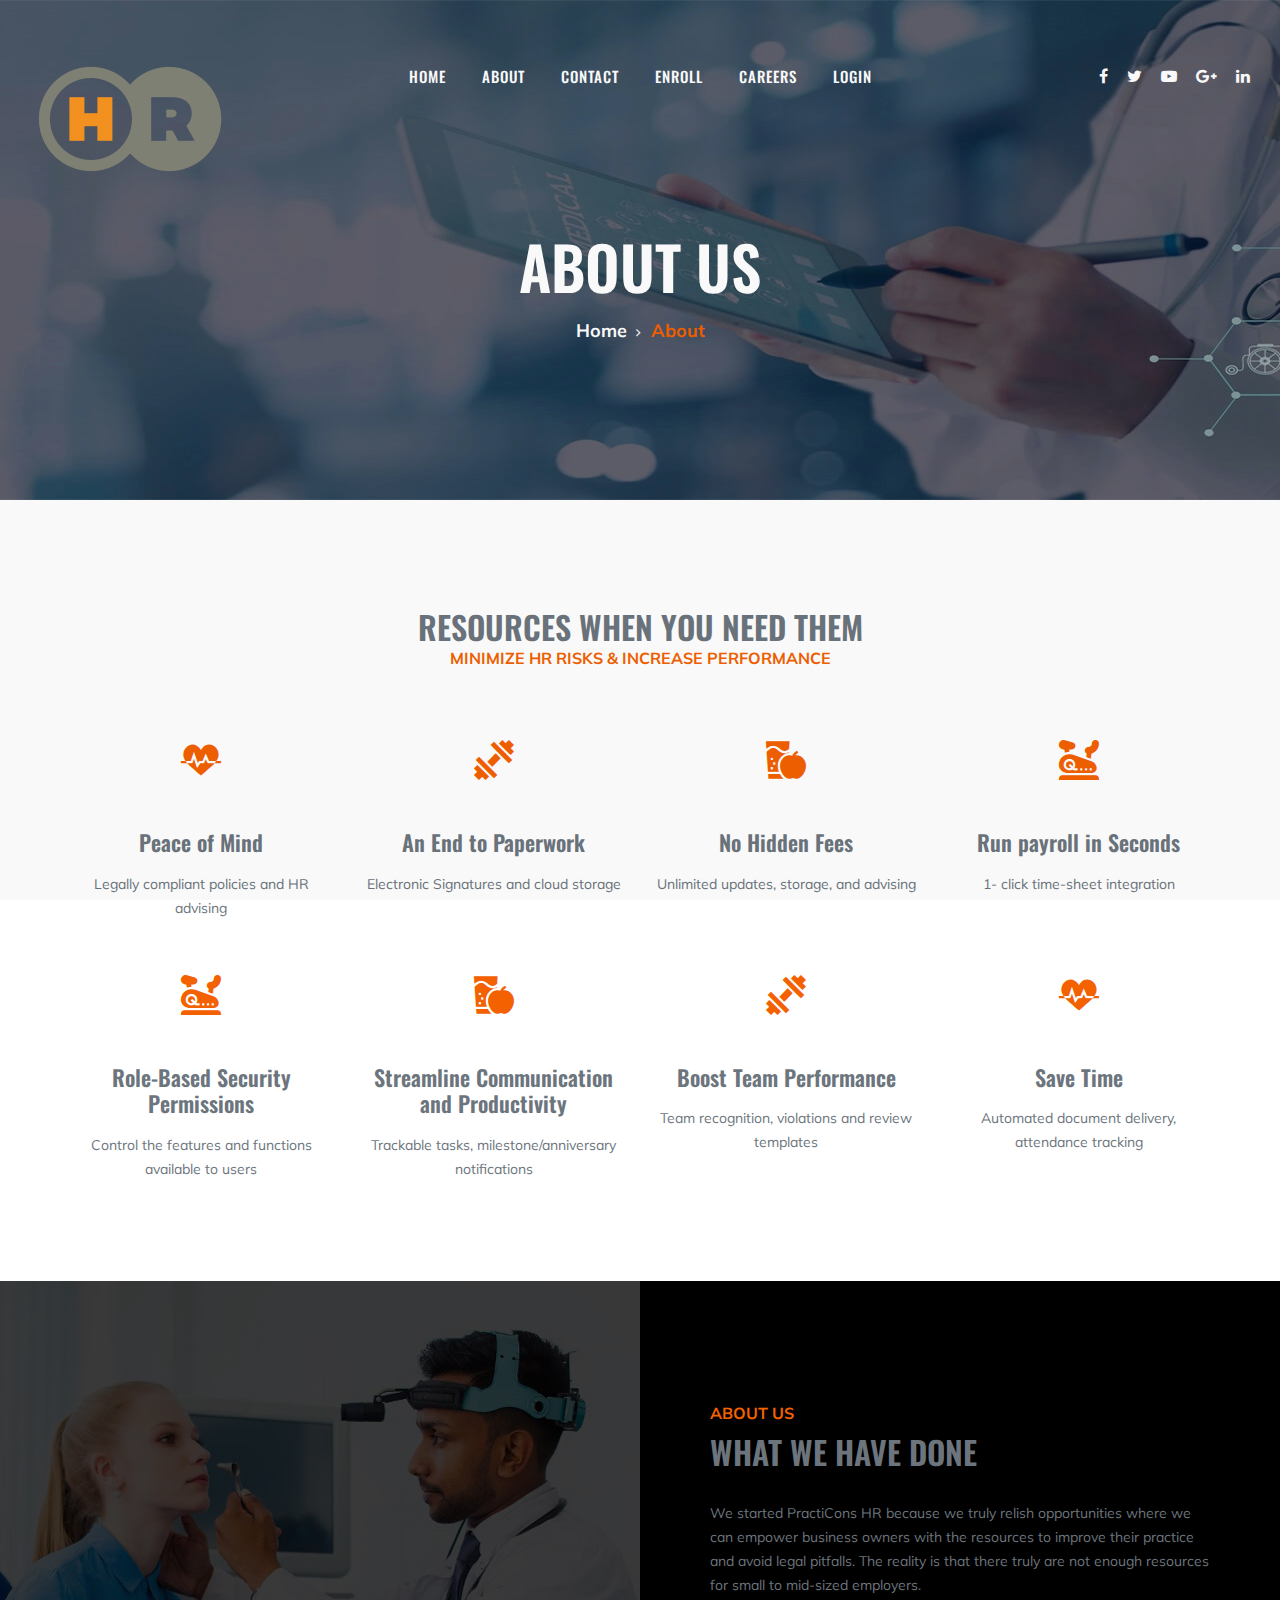
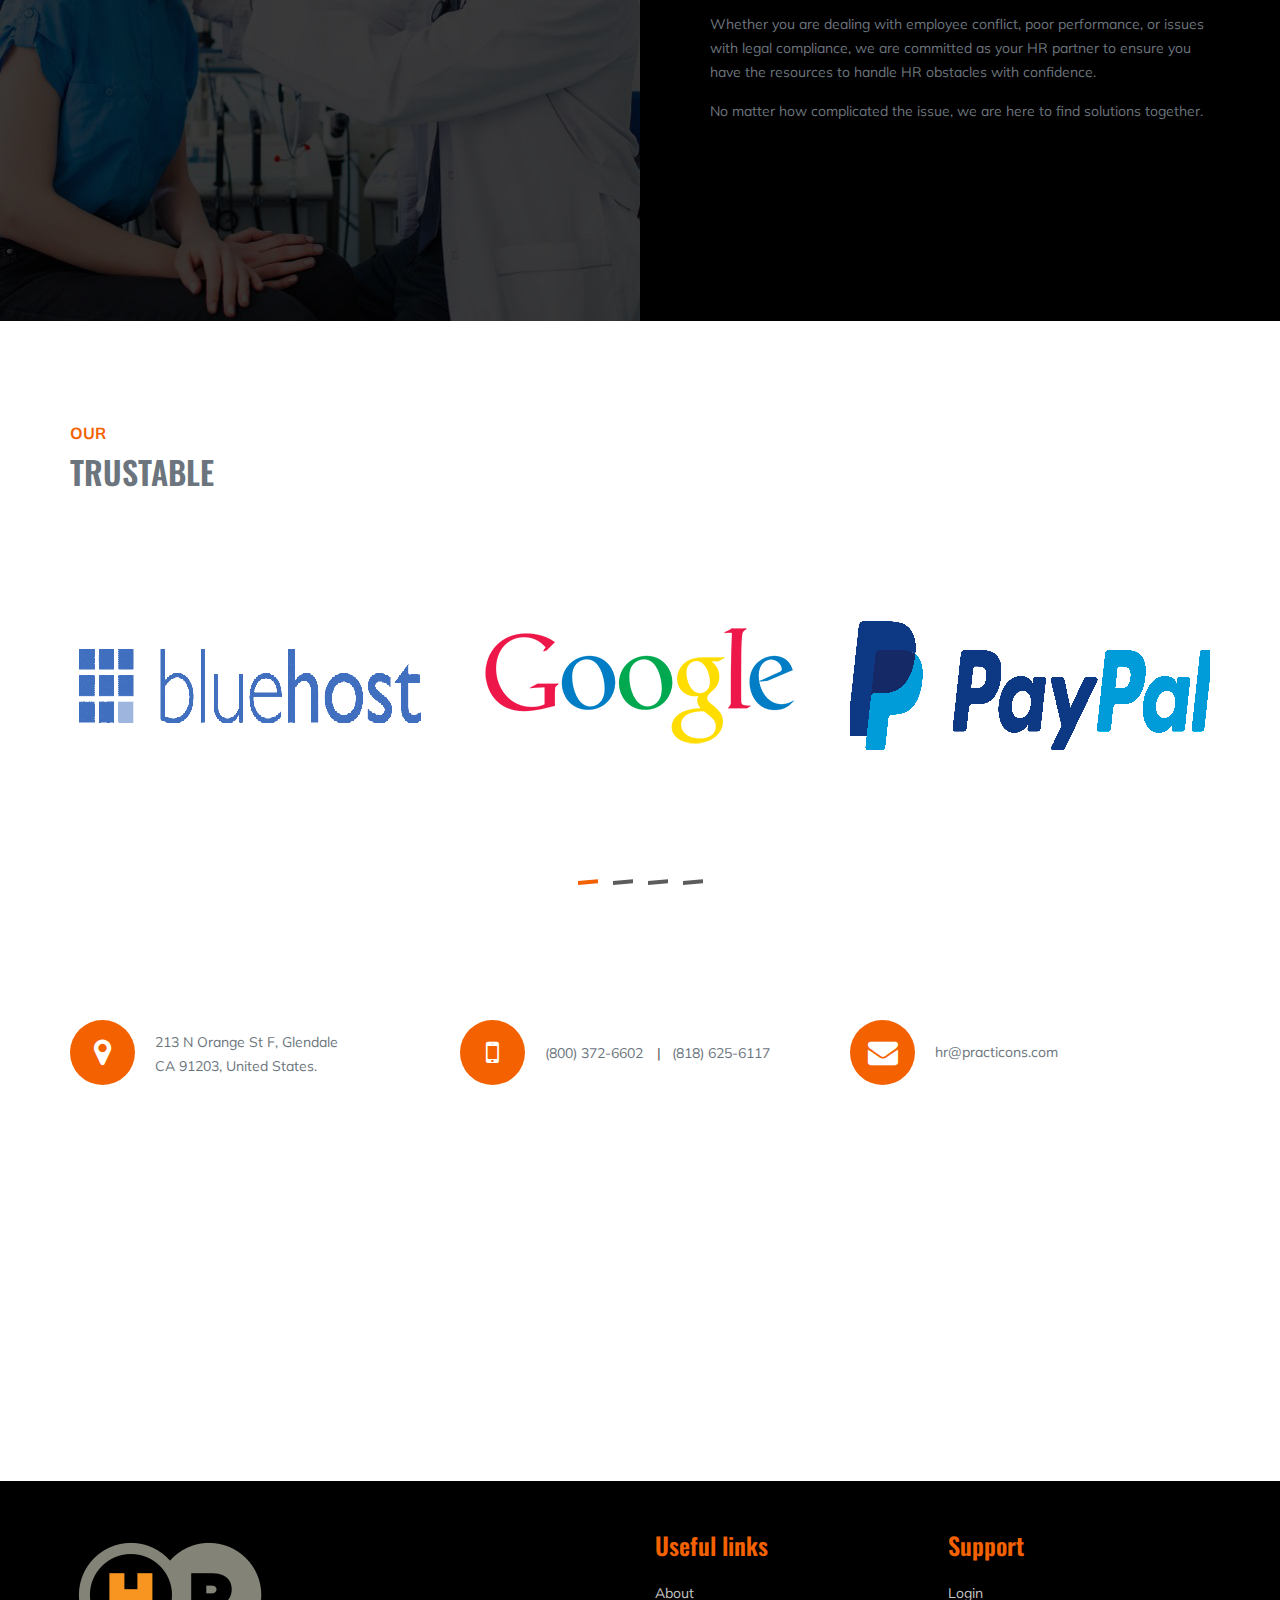
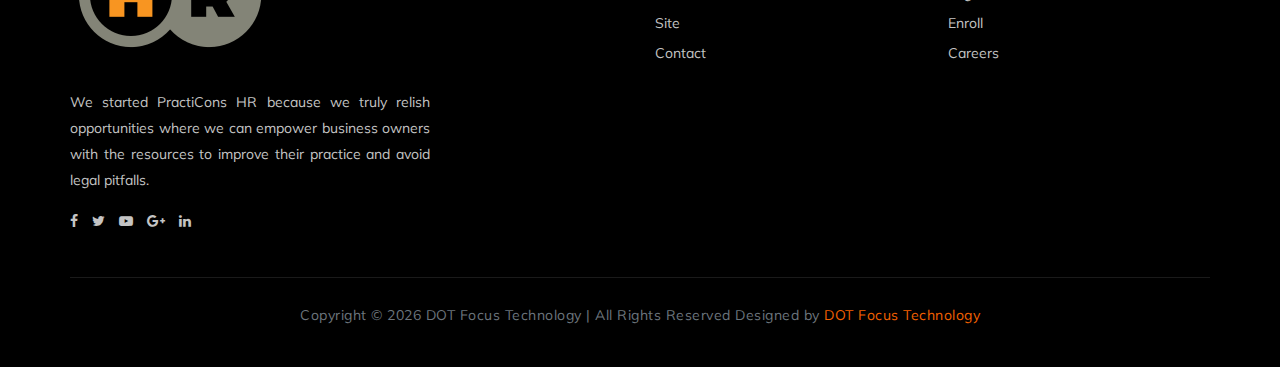
<file: cd/about-us.html>
<!DOCTYPE html>
<html lang="en">

<head>
    <meta charset="UTF-8">
    <meta name="description" content="Gym Template">
    <meta name="keywords" content="Gym, unica, creative, html">
    <meta name="viewport" content="width=device-width, initial-scale=1.0">
    <meta http-equiv="X-UA-Compatible" content="ie=edge">
    <title>PractiCons</title>

     <!-- Favicons -->
     <link href="img/logo.png" rel="icon">

    <!-- Google Font -->
    <link href="https://fonts.googleapis.com/css?family=Muli:300,400,500,600,700,800,900&display=swap" rel="stylesheet">
    <link href="https://fonts.googleapis.com/css?family=Oswald:300,400,500,600,700&display=swap" rel="stylesheet">

    <!-- Css Styles -->
    <link rel="stylesheet" href="css/bootstrap.min.css" type="text/css">
    <link rel="stylesheet" href="css/font-awesome.min.css" type="text/css">
    <link rel="stylesheet" href="css/flaticon.css" type="text/css">
    <link rel="stylesheet" href="css/owl.carousel.min.css" type="text/css">
    <link rel="stylesheet" href="css/barfiller.css" type="text/css">
    <link rel="stylesheet" href="css/magnific-popup.css" type="text/css">
    <link rel="stylesheet" href="css/slicknav.min.css" type="text/css">
    <link rel="stylesheet" href="css/style.css" type="text/css">
</head>

<body>
    <!-- Page Preloder -->
    <div id="preloder">
        <div class="loader"></div>
    </div>

 <!-- Offcanvas Menu Section Begin -->
    <div class="offcanvas-menu-overlay"></div>
    <div class="offcanvas-menu-wrapper">
        <div class="canvas-close">
            <i class="fa fa-close"></i>
        </div>
        <div class="canvas-search search-switch">
            <i class="fa fa-search"></i>
        </div>
        <nav class="canvas-menu mobile-menu">
            <ul>
                <li><a href="./index.html">Home</a></li>
                <li><a href="./about-us.html">About</a></li>
                <!-- <li><a href="./classes.html">FAQs</a></li>
                <li><a href="./services.html">Blog</a></li> -->
                <li><a href="./contact.html">Contact</a></li>
                <li><a href="http://www.dotfocustechnology.com/PractiConsHR/App/#/">Enroll</a></li>
                <li><a href="http://www.dotfocustechnology.com/PractiConsHR/App/#/Access/GeneratePassword" target="_blank">Careers</a></li>
                <li><a href="http://www.dotfocustechnology.com/PractiConsHR/App/#/">login</a></li>
            </ul>
        </nav>
        <div id="mobile-menu-wrap"></div>
        <div class="canvas-social">
            <a href="https://www.facebook.com/PractiCons" target="_blank"><i class="fa fa-facebook"></i></a>
            <a href="https://twitter.com/PractiCons" target="_blank"><i class="fa fa-twitter"></i></a>
            <a href="https://www.youtube.com/user/PractiCons" target="_blank"><i class="fa fa-youtube-play"></i></a>
            <a href="https://plus.google.com/114269872715653022828" target="_blank"><i class="fa fa-google-plus"></i></a>
            <a href="https://www.linkedin.com/company/practicons/" target="_blank"><i class="fa fa-linkedin"></i></a>
        </div>
    </div>
    <!-- Offcanvas Menu Section End -->

    <!-- Header Section Begin -->
    <header class="header-section">
        <div class="container-fluid">
            <div class="row">
                <div class="col-lg-3">
                    <div class="logo">
                        <a href="./index.html">
                            <img src="img/logo.png" alt="">
                        </a>
                    </div>
                </div>
                <div class="col-lg-6">
                    <nav class="nav-menu">
                        <ul>
                            <li><a href="./index.html">Home</a></li>
                            <li><a href="./about-us.html">About</a></li>
                            <!-- <li><a href="./classes.html">FAQs</a></li>
                            <li><a href="./services.html">Blog</a></li> -->
                            <li><a href="./contact.html">Contact</a></li>
                            <li><a href="http://www.dotfocustechnology.com/PractiConsHR/App/#/">Enroll</a></li>
                            <li><a href="http://www.dotfocustechnology.com/PractiConsHR/App/#/Access/GeneratePassword" target="_blank">Careers</a></li>
                            <li><a href="http://www.dotfocustechnology.com/PractiConsHR/App/#/">login</a></li>
                        </ul>
                    </nav>
                </div>
                <div class="col-lg-3">
                    <div class="top-option">
                        <!-- <div class="to-search search-switch">
                            <i class="fa fa-search"></i>
                        </div> -->
                        <div class="to-social">
                            <a href="https://www.facebook.com/PractiCons" target="_blank"><i class="fa fa-facebook"></i></a>
                            <a href="https://twitter.com/PractiCons" target="_blank"><i class="fa fa-twitter"></i></a>
                            <a href="https://www.youtube.com/user/PractiCons" target="_blank"><i class="fa fa-youtube-play"></i></a>
                            <a href="https://plus.google.com/114269872715653022828" target="_blank"><i class="fa fa-google-plus"></i></a>
                            <a href="https://www.linkedin.com/company/practicons/" target="_blank"><i class="fa fa-linkedin"></i></a>
                        </div>
                    </div>
                </div>
            </div>
            <div class="canvas-open">
                <i class="fa fa-bars"></i>
            </div>
        </div>
    </header>
    <!-- Header End -->

    <!-- Breadcrumb Section Begin -->
    <section class="breadcrumb-section set-bg" data-setbg="img/breadcrumb-bg.jpg" class="logomt">
        <div class="container">
            <div class="row">
                <div class="col-lg-12 text-center">
                    <div class="breadcrumb-text">
                        <h2>About us</h2>
                        <div class="bt-option">
                            <a href="./index.html">Home</a>
                            <span>About</span>
                        </div>
                    </div>
                </div>
            </div>
        </div>
    </section>
    <!-- Breadcrumb Section End -->

    <!-- ChoseUs Section Begin -->
    <section class="choseus-section spad">
        <div class="container">
            <div class="row">
                <div class="col-lg-12">
                    <div class="section-title">
                        <h2>Resources When You Need Them</h2>
                        <span>Minimize HR Risks & Increase Performance</span>
                    </div>
                </div>
            </div>
            <div class="row">
                <div class="col-lg-3 col-sm-6">
                    <div class="cs-item">
                        <span class="flaticon-014-heart-beat"></span>
                        <h4>Peace of Mind</h4>
                        <p>Legally compliant policies and HR advising</p>
                    </div>
                </div>
                <div class="col-lg-3 col-sm-6">
                    <div class="cs-item">
                        <span class="flaticon-002-dumbell"></span>
                        <h4>An End to Paperwork </h4>
                        <p>Electronic Signatures and cloud storage</p>
                    </div>
                </div>
                <div class="col-lg-3 col-sm-6">
                    <div class="cs-item">
                        <span class="flaticon-033-juice"></span>
                        <h4>No Hidden Fees</h4>
                        <p>Unlimited updates, storage, and advising</p>
                    </div>
                </div>
                <div class="col-lg-3 col-sm-6">
                    <div class="cs-item">
                        <span class="flaticon-034-stationary-bike"></span>
                        <h4>Run payroll in Seconds</h4>
                        <p>1- click time-sheet integration</p>
                    </div>
                </div>

            </div>
            <div class="row">
                <div class="col-lg-3 col-sm-6">
                    <div class="cs-item">
                        <span class="flaticon-034-stationary-bike"></span>
                        <h4>Role-Based Security Permissions</h4>
                        <p>Control the features and functions available to users</p>
                    </div>
                </div>
                <div class="col-lg-3 col-sm-6">
                    <div class="cs-item">
                        <span class="flaticon-033-juice"></span>
                        <h4>Streamline Communication and Productivity</h4>
                        <p>Trackable tasks, milestone/anniversary notifications</p>
                    </div>
                </div>
                <div class="col-lg-3 col-sm-6">
                    <div class="cs-item">
                        <span class="flaticon-002-dumbell"></span>
                        <h4>Boost Team Performance</h4>
                        <p>Team recognition, violations and review templates</p>
                    </div>
                </div>
                <div class="col-lg-3 col-sm-6">
                    <div class="cs-item">
                        <span class="flaticon-014-heart-beat"></span>
                        <h4>Save Time</h4>
                        <p>Automated document delivery, attendance tracking</p>
                    </div>
                </div>
            </div>

        </div>
    </section>
    <!-- ChoseUs Section End -->

    <!-- About US Section Begin -->
    <section class="aboutus-section">
        <div class="container-fluid">
            <div class="row">
                <div class="col-lg-6 p-0">
                    <div class="about-video set-bg" data-setbg="img/about-us.jpg">
                        <!-- <a href="https://www.youtube.com/watch?v=EzKkl64rRbM" class="play-btn video-popup"><i
                                class="fa fa-caret-right"></i></a> -->
                    </div>
                </div>
                <div class="col-lg-6 p-0">
                    <div class="about-text">
                        <div class="section-title">
                            <span>About Us</span>
                            <h2>What we have done</h2>
                        </div>
                        <div class="at-desc">
                            <p>We started PractiCons HR because we truly relish opportunities where we can empower business owners with the resources to improve their practice and avoid legal pitfalls. The reality is that there truly are not enough resources for small to mid-sized employers. </p>
                            <p>Whether you are dealing with employee conflict, poor performance, or issues with legal compliance, we are committed as your HR partner to ensure you have the resources to handle HR obstacles with confidence.</p>
                            <p>No matter how complicated the issue, we are here to find solutions together. </p>
                        </div>
                       
                    </div>
                </div>
            </div>
        </div>
    </section>
    <!-- About US Section End -->



     <!-- cli Section Begin -->
     <section class="team-section spad">
        <div class="container">
            <div class="row">
                <div class="col-lg-12">
                    <div class="team-title">
                        <div class="section-title">
                            <span>Our</span>
                            <h2>Trustable</h2>
                        </div>
                    </div>
                </div>
            </div>
            <div class="row">
                <div class="ts-slider owl-carousel">
                    <div class="col-lg-4">
                        <div class="ts-item set-bg" data-setbg="img/team/team-1.png">
                            <div class="ts_text">
                                <a href="https://www.bluehost.in/"><h4>Blue Host</h4></a>
                                
                            </div>
                        </div>
                    </div>
                    <div class="col-lg-4">
                        <div class="ts-item set-bg" data-setbg="img/team/team-2.png">
                            <div class="ts_text">
                                <a href="https://gsuite.google.com/landing/partners/referral/trial.html?utm_source=sign-up&utm_medium=referral&utm_campaign=apps-referral-program&utm_content=HPW29KG"><h4>Google</h4></a>
                                
                            </div>
                        </div>
                    </div>
                    <div class="col-lg-4">
                        <div class="ts-item set-bg" data-setbg="img/team/team-3.png">
                            <div class="ts_text">
                                <a href="https://www.paypal.com/"><h4>PayPal</h4></a>
                               
                            </div>
                        </div>
                    </div>
                    <div class="col-lg-4">
                        <div class="ts-item set-bg" data-setbg="img/team/team-4.png">
                            <div class="ts_text">
                                <a href="https://www.practicons.com/"><h4>AAPC</h4></a>
                                
                            </div>
                        </div>
                    </div>
                    <div class="col-lg-4">
                        <div class="ts-item set-bg" data-setbg="img/team/team-5.png">
                            <div class="ts_text">
                                <a href="https://www.practicons.com/"><h4>MGMA</h4></a>
                                
                            </div>
                        </div>
                    </div>
                    <div class="col-lg-4">
                        <div class="ts-item set-bg" data-setbg="img/team/team-6.png">
                            <div class="ts_text">
                                <a href="https://www.ontheclock.com/"><h4>One The Clock</h4></a>
                                
                            </div>
                        </div>
                    </div>
                    <div class="col-lg-4">
                        <div class="ts-item set-bg" data-setbg="img/team/team-7.png">
                            <div class="ts_text">
                                <a href="http://www.dotfocustechnology.com/"><h4>Dot Focus Technology</h4></a>
                               
                            </div>
                        </div>
                    </div>
                </div>
            </div>
        </div>
    </section>
    <!-- cli Section End -->

     <!-- Get In Touch Section Begin -->
     <div class="gettouch-section">
        <div class="container">
            <div class="row">
                <div class="col-md-4">
                    <div class="gt-text">
                        <i class="fa fa-map-marker"></i>
                        <a href="https://goo.gl/maps/KqKojpQruTYTavJPA"><p>213 N Orange St F, Glendale<br /> CA 91203, United States.</p></a>
                    </div>
                </div>
                <div class="col-md-4">
                    <div class="gt-text">
                        <i class="fa fa-mobile"></i>
                        <ul>
                            <li>(800) 372-6602</li>
                            <li>(818) 625-6117</li>
                        </ul>
                    </div>
                </div>
                <div class="col-md-4">
                    <div class="gt-text email">
                        <i class="fa fa-envelope"></i>
                        <p>hr@practicons.com</p>
                    </div>
                </div>
            </div>
        </div>
    </div>
    <!-- Get In Touch Section End -->

     <!-- Iframe Section Begin -->
     <div class="gettouch-section">
        <div class="container">
            <div class="row">
                <div class="col-md-12">
                    <iframe src="https://www.google.com/maps/embed?pb=!1m18!1m12!1m3!1d3301.9204246423615!2d-118.25896328447794!3d34.14837792010461!2m3!1f0!2f0!3f0!3m2!1i1024!2i768!4f13.1!3m3!1m2!1s0x80c2c055b9a02911%3A0x153ee7b373147f74!2sPractiCons!5e0!3m2!1sen!2sin!4v1595379809267!5m2!1sen!2sin" width="1130" height="300" frameborder="0" style="border:0;" allowfullscreen="" aria-hidden="false" tabindex="0"></iframe>
                </div>
             </div>
        </div>
    </div>
    <!-- Iframe Section End -->

    <!-- Footer Section Begin -->
    <section class="footer-section">
        <div class="container">
            <div class="row">
                <div class="col-lg-4">
                    <div class="fs-about">
                        <div class="fa-logo">
                            <a href="#"><img src="img/logo.png" alt=""></a>
                        </div>
                        <p class="text-justify">We started PractiCons HR because we truly relish opportunities where we can empower business owners with the resources to improve their practice and avoid legal pitfalls. </p>
                        <div class="fa-social">
                            <a href="https://www.facebook.com/PractiCons" target="_blank"><i class="fa fa-facebook"></i></a>
                            <a href="https://twitter.com/PractiCons" target="_blank"><i class="fa fa-twitter"></i></a>
                            <a href="https://www.youtube.com/user/PractiCons" target="_blank"><i class="fa fa-youtube-play"></i></a>
                            <a href="https://plus.google.com/114269872715653022828" target="_blank"><i class="fa fa-google-plus"></i></a>
                            <a href="https://www.linkedin.com/company/practicons/" target="_blank"><i class="fa fa-linkedin"></i></a>
                        </div>
                    </div>
                </div>
                <div class="col-lg-2 col-md-3 col-sm-6"></div>
                <div class="col-lg-3 col-md-3 col-sm-6">
                    <div class="fs-widget">
                        <h4>Useful links</h4>
                        <ul>
                            <li><a href="about-us.html" target="_blank">About</a></li>
                            <li><a href="https://www.practicons.com/" target="_blank">Site</a></li>
                            <li><a href="contact.html" target="_blank">Contact</a></li>
                        </ul>
                    </div>
                </div>
                <div class="col-lg-3 col-md-3 col-sm-6">
                    <div class="fs-widget">
                        <h4>Support</h4>
                        <ul>
                            <li><a href="http://www.dotfocustechnology.com/PractiConsHR/App/#/">Login</a></li>
                            <li><a href="http://www.dotfocustechnology.com/PractiConsHR/App/#/">Enroll</a></li>
                            <li><a href="http://www.dotfocustechnology.com/PractiConsHR/App/#/Access/GeneratePassword" target="_blank">Careers</a></li>
                        </ul>
                    </div>
                </div>
                <!-- <div class="col-lg-4 col-md-6">
                    <div class="fs-widget">
                        <h4>Tips & Guides</h4>
                        <div class="fw-recent">
                            <h6><a href="#">aaaaaaaaaaaaaaa</a></h6>
                            
                        </div>
                        <div class="fw-recent">
                            <h6><a href="#">bbbbbbbbbbbbbbb</a></h6>
                            
                        </div>
                    </div>
                </div> -->
            </div>
            <div class="row">
                <div class="col-lg-12 text-center">
                    <div class="copyright-text">
                        <p>
                            
                            Copyright &copy;
                            <script>document.write(new Date().getFullYear());</script> DOT Focus Technology | 
                            All Rights Reserved Designed by <a
                                href="http://www.dotfocustechnology.com/ " target="_blank">DOT Focus Technology</a>
                           
                        </p>
                    </div>
                </div>
            </div>
        </div>
    </section>
    <!-- Footer Section End -->

    <!-- Search model Begin -->
    <div class="search-model">
        <div class="h-100 d-flex align-items-center justify-content-center">
            <div class="search-close-switch">+</div>
            <form class="search-model-form">
                <input type="text" id="search-input" placeholder="Search here.....">
            </form>
        </div>
    </div>
    <!-- Search model end -->

    <!-- Js Plugins -->
    <script src="js/jquery-3.3.1.min.js"></script>
    <script src="js/bootstrap.min.js"></script>
    <script src="js/jquery.magnific-popup.min.js"></script>
    <script src="js/masonry.pkgd.min.js"></script>
    <script src="js/jquery.barfiller.js"></script>
    <script src="js/jquery.slicknav.js"></script>
    <script src="js/owl.carousel.min.js"></script>
    <script src="js/main.js"></script>


</body>

</html>
</file>
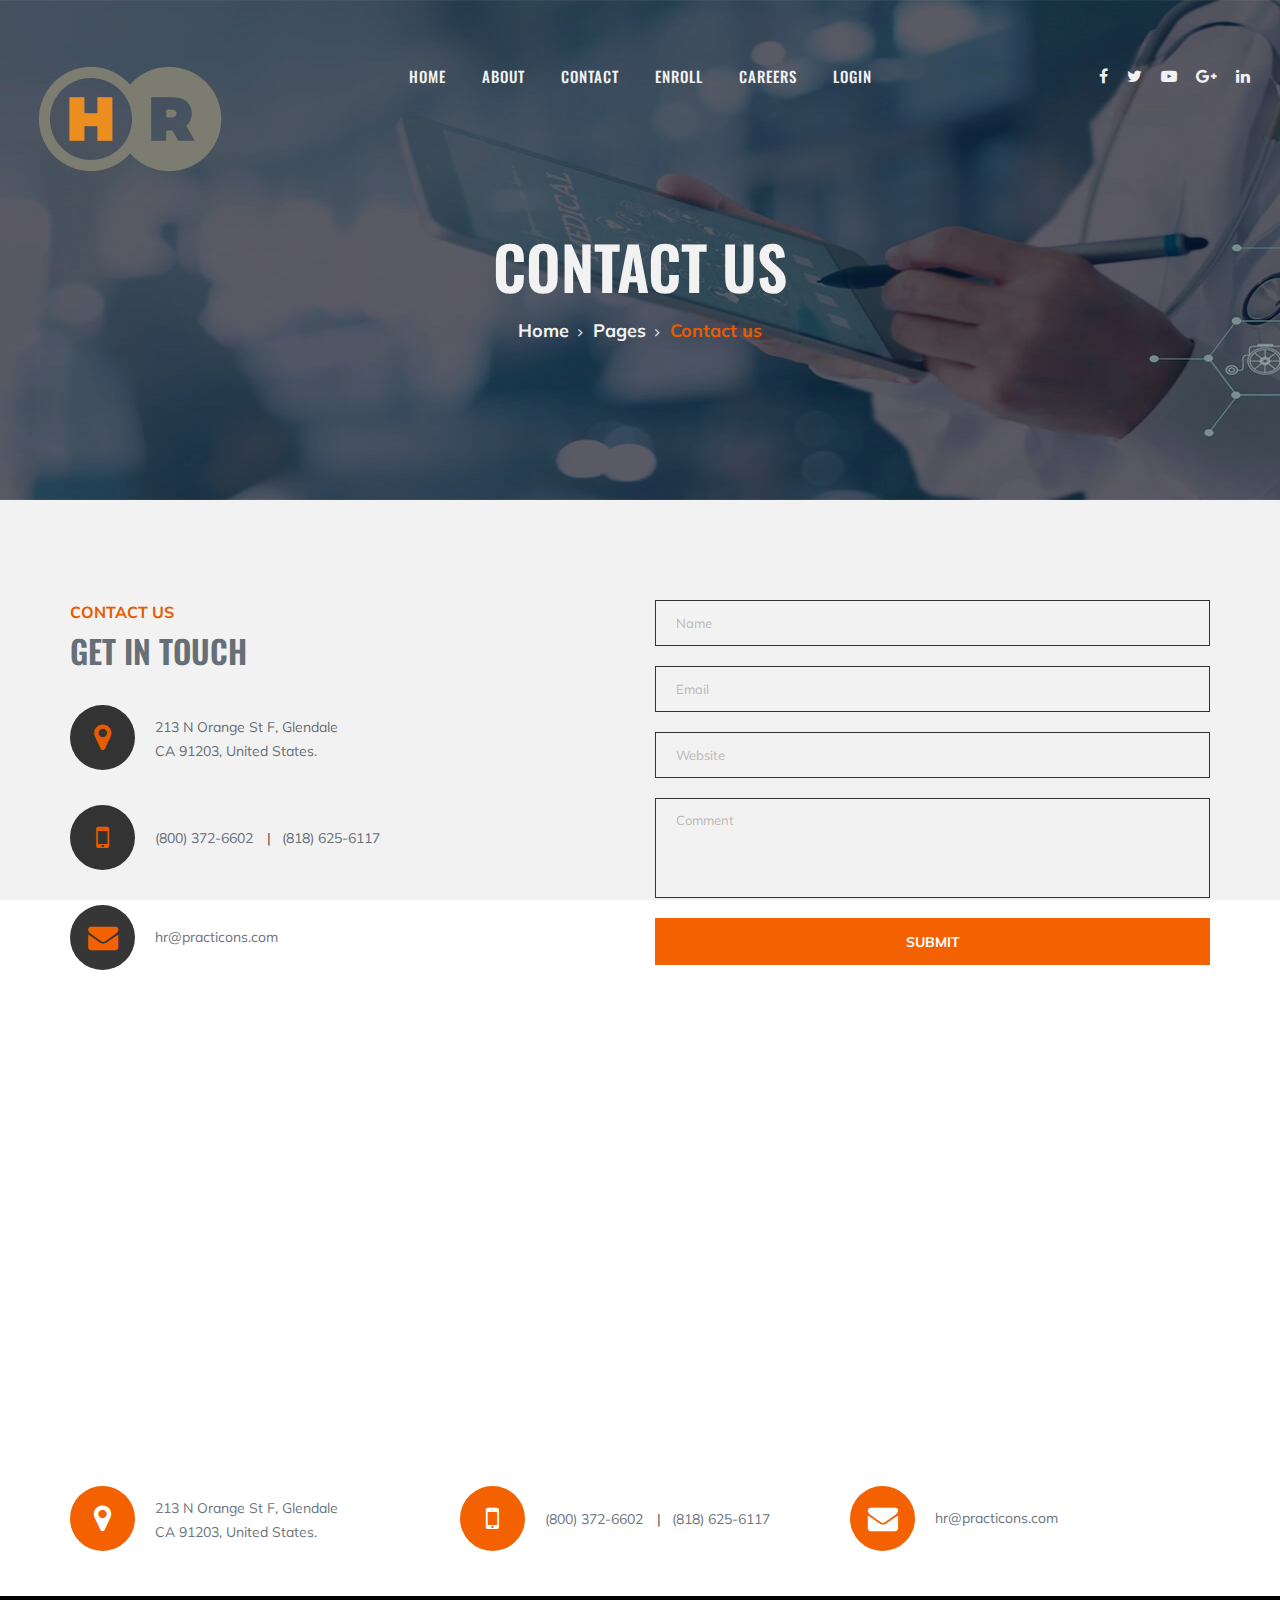
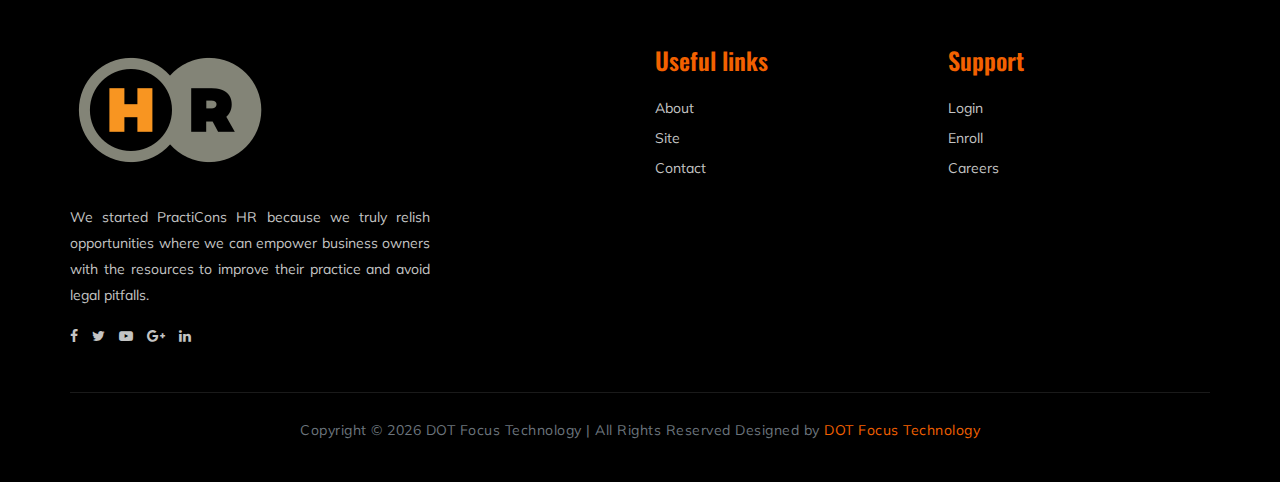
<file: cd/contact.html>
<!DOCTYPE html>
<html lang="en">

<head>
    <meta charset="UTF-8">
    <meta name="description" content="Gym Template">
    <meta name="keywords" content="Gym, unica, creative, html">
    <meta name="viewport" content="width=device-width, initial-scale=1.0">
    <meta http-equiv="X-UA-Compatible" content="ie=edge">
    <title>PractiCons HR</title>

     <!-- Favicons -->
     <link href="img/logo.png" rel="icon">

    <!-- Google Font -->
    <link href="https://fonts.googleapis.com/css?family=Muli:300,400,500,600,700,800,900&display=swap" rel="stylesheet">
    <link href="https://fonts.googleapis.com/css?family=Oswald:300,400,500,600,700&display=swap" rel="stylesheet">

    <!-- Css Styles -->
    <link rel="stylesheet" href="css/bootstrap.min.css" type="text/css">
    <link rel="stylesheet" href="css/font-awesome.min.css" type="text/css">
    <link rel="stylesheet" href="css/flaticon.css" type="text/css">
    <link rel="stylesheet" href="css/owl.carousel.min.css" type="text/css">
    <link rel="stylesheet" href="css/barfiller.css" type="text/css">
    <link rel="stylesheet" href="css/magnific-popup.css" type="text/css">
    <link rel="stylesheet" href="css/slicknav.min.css" type="text/css">
    <link rel="stylesheet" href="css/style.css" type="text/css">
</head>

<body>
    <!-- Page Preloder -->
    <div id="preloder">
        <div class="loader"></div>
    </div>

    <!-- Offcanvas Menu Section Begin -->
    <div class="offcanvas-menu-overlay"></div>
    <div class="offcanvas-menu-wrapper">
        <div class="canvas-close">
            <i class="fa fa-close"></i>
        </div>
        <div class="canvas-search search-switch">
            <i class="fa fa-search"></i>
        </div>
        <nav class="canvas-menu mobile-menu">
            <ul>
                <li><a href="./index.html">Home</a></li>
                <li><a href="./about-us.html">About</a></li>
                <!-- <li><a href="./classes.html">FAQs</a></li>
                <li><a href="./services.html">Blog</a></li> -->
                <li><a href="./contact.html">Contact</a></li>
                <li><a href="http://www.dotfocustechnology.com/PractiConsHR/App/#/">Enroll</a></li>
                <li><a href="http://www.dotfocustechnology.com/PractiConsHR/App/#/Access/GeneratePassword">Careers</a></li>
                <li><a href="http://www.dotfocustechnology.com/PractiConsHR/App/#/">login</a></li>
            </ul>
        </nav>
        <div id="mobile-menu-wrap"></div>
        <div class="canvas-social">
            <a href="https://www.facebook.com/PractiCons" target="_blank"><i class="fa fa-facebook"></i></a>
            <a href="https://twitter.com/PractiCons" target="_blank"><i class="fa fa-twitter"></i></a>
            <a href="https://www.youtube.com/user/PractiCons" target="_blank"><i class="fa fa-youtube-play"></i></a>
            <a href="https://plus.google.com/114269872715653022828" target="_blank"><i class="fa fa-google-plus"></i></a>
            <a href="https://www.linkedin.com/company/practicons/" target="_blank"><i class="fa fa-linkedin"></i></a>
        </div>
    </div>
    <!-- Offcanvas Menu Section End -->

    <!-- Header Section Begin -->
    <header class="header-section">
        <div class="container-fluid">
            <div class="row">
                <div class="col-lg-3">
                    <div class="logo">
                        <a href="./index.html">
                            <img src="img/logo.png" alt="">
                        </a>
                    </div>
                </div>
                <div class="col-lg-6">
                    <nav class="nav-menu">
                        <ul>
                            <li><a href="./index.html">Home</a></li>
                            <li><a href="./about-us.html">About</a></li>
                            <!-- <li><a href="./classes.html">FAQs</a></li>
                            <li><a href="./services.html">Blog</a></li> -->
                            <li><a href="./contact.html">Contact</a></li>
                            <li><a href="http://www.dotfocustechnology.com/PractiConsHR/App/#/">Enroll</a></li>
                            <li><a href="http://www.dotfocustechnology.com/PractiConsHR/App/#/Access/GeneratePassword" target="_blank">Careers</a></li>
                            <li><a href="http://www.dotfocustechnology.com/PractiConsHR/App/#/">login</a></li>
                        </ul>
                    </nav>
                </div>
                <div class="col-lg-3">
                    <div class="top-option">
                        <!-- <div class="to-search search-switch">
                            <i class="fa fa-search"></i>
                        </div> -->
                        <div class="to-social">
                            <a href="https://www.facebook.com/PractiCons" target="_blank"><i class="fa fa-facebook"></i></a>
                            <a href="https://twitter.com/PractiCons" target="_blank"><i class="fa fa-twitter"></i></a>
                            <a href="https://www.youtube.com/user/PractiCons" target="_blank"><i class="fa fa-youtube-play"></i></a>
                            <a href="https://plus.google.com/114269872715653022828" target="_blank"><i class="fa fa-google-plus"></i></a>
                            <a href="https://www.linkedin.com/company/practicons/" target="_blank"><i class="fa fa-linkedin"></i></a>
                        </div>
                    </div>
                </div>
            </div>
            <div class="canvas-open">
                <i class="fa fa-bars"></i>
            </div>
        </div>
    </header>
    <!-- Header End -->

    <!-- Breadcrumb Section Begin -->
    <section class="breadcrumb-section set-bg" data-setbg="img/breadcrumb-bg.jpg">
        <div class="container">
            <div class="row">
                <div class="col-lg-12 text-center">
                    <div class="breadcrumb-text">
                        <h2>Contact Us</h2>
                        <div class="bt-option">
                            <a href="./index.html">Home</a>
                            <a href="#">Pages</a>
                            <span>Contact us</span>
                        </div>
                    </div>
                </div>
            </div>
        </div>
    </section>
    <!-- Breadcrumb Section End -->

    <!-- Contact Section Begin -->
    <section class="contact-section spad">
        <div class="container">
            <div class="row">
                <div class="col-lg-6">
                    <div class="section-title contact-title">
                        <span>Contact Us</span>
                        <h2>GET IN TOUCH</h2>
                    </div>
                    <div class="contact-widget">
                        <div class="cw-text">
                            <i class="fa fa-map-marker"></i>
                            <a href="https://goo.gl/maps/KqKojpQruTYTavJPA"><p>213 N Orange St F, Glendale<br /> CA 91203, United States.</p></a>
                        </div>
                        <div class="cw-text">
                            <i class="fa fa-mobile"></i>
                            <ul>
                                <li>(800) 372-6602</li>
                            <li>(818) 625-6117</li>
                            </ul>
                        </div>
                        <div class="cw-text email">
                            <i class="fa fa-envelope"></i>
                            <p>hr@practicons.com</p>
                        </div>
                    </div>
                </div>
                <div class="col-lg-6">
                    <div class="leave-comment">
                        <form action="#">
                            <input type="text" placeholder="Name">
                            <input type="text" placeholder="Email">
                            <input type="text" placeholder="Website">
                            <textarea placeholder="Comment"></textarea>
                            <button type="submit">Submit</button>
                        </form>
                    </div>
                </div>
            </div>
        </div>
    </section>
    <!-- Contact Section End -->

     <!-- Iframe Section Begin -->
     <div class="gettouch-section">
        <div class="container">
            <div class="row">
                <div class="col-md-12">
                    <iframe src="https://www.google.com/maps/embed?pb=!1m18!1m12!1m3!1d3301.9204246423615!2d-118.25896328447794!3d34.14837792010461!2m3!1f0!2f0!3f0!3m2!1i1024!2i768!4f13.1!3m3!1m2!1s0x80c2c055b9a02911%3A0x153ee7b373147f74!2sPractiCons!5e0!3m2!1sen!2sin!4v1595379809267!5m2!1sen!2sin" width="1130" height="300" frameborder="0" style="border:0;" allowfullscreen="" aria-hidden="false" tabindex="0"></iframe>
                </div>
             </div>
        </div>
    </div>
    <!-- Iframe Section End -->

    <!-- Get In Touch Section Begin -->
    <div class="gettouch-section">
        <div class="container">
            <div class="row">
                <div class="col-md-4">
                    <div class="gt-text">
                        <i class="fa fa-map-marker"></i>
                        <a href="https://goo.gl/maps/KqKojpQruTYTavJPA"><p>213 N Orange St F, Glendale<br /> CA 91203, United States.</p></a>
                    </div>
                </div>
                <div class="col-md-4">
                    <div class="gt-text">
                        <i class="fa fa-mobile"></i>
                        <ul>
                            <li>(800) 372-6602</li>
                            <li>(818) 625-6117</li>
                        </ul>
                    </div>
                </div>
                <div class="col-md-4">
                    <div class="gt-text email">
                        <i class="fa fa-envelope"></i>
                        <p>hr@practicons.com</p>
                    </div>
                </div>
            </div>
        </div>
    </div>
    <!-- Get In Touch Section End -->

    <!-- Footer Section Begin -->
    <section class="footer-section">
        <div class="container">
            <div class="row">
                <div class="col-lg-4">
                    <div class="fs-about">
                        <div class="fa-logo">
                            <a href="#"><img src="img/logo.png" alt=""></a>
                        </div>
                        <p class="text-justify">We started PractiCons HR because we truly relish opportunities where we can empower business owners with the resources to improve their practice and avoid legal pitfalls. </p>
                        <div class="fa-social">
                            <a href="https://www.facebook.com/PractiCons" target="_blank"><i class="fa fa-facebook"></i></a>
                            <a href="https://twitter.com/PractiCons" target="_blank"><i class="fa fa-twitter"></i></a>
                            <a href="https://www.youtube.com/user/PractiCons" target="_blank"><i class="fa fa-youtube-play"></i></a>
                            <a href="https://plus.google.com/114269872715653022828" target="_blank"><i class="fa fa-google-plus"></i></a>
                            <a href="https://www.linkedin.com/company/practicons/" target="_blank"><i class="fa fa-linkedin"></i></a>
                        </div>
                    </div>
                </div>
                <div class="col-lg-2 col-md-3 col-sm-6"></div>
                <div class="col-lg-3 col-md-3 col-sm-6">
                    <div class="fs-widget">
                        <h4>Useful links</h4>
                        <ul>
                            <li><a href="about-us.html" target="_blank">About</a></li>
                            <li><a href="https://www.practicons.com/" target="_blank">Site</a></li>
                            <li><a href="contact.html" target="_blank">Contact</a></li>
                        </ul>
                    </div>
                </div>
                <div class="col-lg-3 col-md-3 col-sm-6">
                    <div class="fs-widget">
                        <h4>Support</h4>
                        <ul>
                            <li><a href="http://www.dotfocustechnology.com/PractiConsHR/App/#/">Login</a></li>
                            <li><a href="http://www.dotfocustechnology.com/PractiConsHR/App/#/">Enroll</a></li>
                            <li><a href="http://www.dotfocustechnology.com/PractiConsHR/App/#/Access/GeneratePassword" target="_blank">Careers</a></li>
                        </ul>
                    </div>
                </div>
                <!-- <div class="col-lg-4 col-md-6">
                    <div class="fs-widget">
                        <h4>Tips & Guides</h4>
                        <div class="fw-recent">
                            <h6><a href="#">aaaaaaaaaaaaaaa</a></h6>
                            
                        </div>
                        <div class="fw-recent">
                            <h6><a href="#">bbbbbbbbbbbbbbb</a></h6>
                            
                        </div>
                    </div>
                </div> -->
            </div>
            <div class="row">
                <div class="col-lg-12 text-center">
                    <div class="copyright-text">
                        <p>
                            
                            Copyright &copy;
                            <script>document.write(new Date().getFullYear());</script> DOT Focus Technology | 
                            All Rights Reserved Designed by <a
                                href="http://www.dotfocustechnology.com/ " target="_blank">DOT Focus Technology</a>
                           
                        </p>
                    </div>
                </div>
            </div>
        </div>
    </section>
    <!-- Footer Section End -->

    <!-- Search model Begin -->
    <div class="search-model">
        <div class="h-100 d-flex align-items-center justify-content-center">
            <div class="search-close-switch">+</div>
            <form class="search-model-form">
                <input type="text" id="search-input" placeholder="Search here.....">
            </form>
        </div>
    </div>
    <!-- Search model end -->

    <!-- Js Plugins -->
    <script src="js/jquery-3.3.1.min.js"></script>
    <script src="js/bootstrap.min.js"></script>
    <script src="js/jquery.magnific-popup.min.js"></script>
    <script src="js/masonry.pkgd.min.js"></script>
    <script src="js/jquery.barfiller.js"></script>
    <script src="js/jquery.slicknav.js"></script>
    <script src="js/owl.carousel.min.js"></script>
    <script src="js/main.js"></script>



</body>

</html>
</file>
<file: cd/css/flaticon.css>
@font-face {
  font-family: "Flaticon";
  src: url("../fonts/Flaticon.eot");
  src: url("../fonts/Flaticon.eot?#iefix") format("embedded-opentype"),
       url("../fonts/Flaticon.woff2") format("woff2"),
       url("../fonts/Flaticon.woff") format("woff"),
       url("../fonts/Flaticon.ttf") format("truetype"),
       url("../fonts/Flaticon.svg#Flaticon") format("svg");
  font-weight: normal;
  font-style: normal;
}

@media screen and (-webkit-min-device-pixel-ratio:0) {
  @font-face {
    font-family: "Flaticon";
    src: url("../fonts/Flaticon.svg#Flaticon") format("svg");
  }
}

[class^="flaticon-"]:before, [class*=" flaticon-"]:before,
[class^="flaticon-"]:after, [class*=" flaticon-"]:after {   
  font-family: Flaticon;
  font-size: 40px;
  font-style: normal;
  margin-left: 0;
}

.flaticon-001-mattress:before { content: "\f100"; }
.flaticon-002-dumbell:before { content: "\f101"; }
.flaticon-003-weight:before { content: "\f102"; }
.flaticon-004-measuring-tape:before { content: "\f103"; }
.flaticon-005-clipboard:before { content: "\f104"; }
.flaticon-006-weight-1:before { content: "\f105"; }
.flaticon-007-rings:before { content: "\f106"; }
.flaticon-008-calendar:before { content: "\f107"; }
.flaticon-009-smartwatch:before { content: "\f108"; }
.flaticon-010-lockers:before { content: "\f109"; }
.flaticon-011-punching-ball:before { content: "\f10a"; }
.flaticon-012-bag:before { content: "\f10b"; }
.flaticon-013-balance:before { content: "\f10c"; }
.flaticon-014-heart-beat:before { content: "\f10d"; }
.flaticon-015-proteins:before { content: "\f10e"; }
.flaticon-016-fitness:before { content: "\f10f"; }
.flaticon-017-pull-up-bar:before { content: "\f110"; }
.flaticon-018-scale:before { content: "\f111"; }
.flaticon-019-bands:before { content: "\f112"; }
.flaticon-020-smartphone:before { content: "\f113"; }
.flaticon-021-tshirt:before { content: "\f114"; }
.flaticon-022-short:before { content: "\f115"; }
.flaticon-023-dumbbells:before { content: "\f116"; }
.flaticon-024-jumping-rope:before { content: "\f117"; }
.flaticon-025-fitness-1:before { content: "\f118"; }
.flaticon-026-gym:before { content: "\f119"; }
.flaticon-027-fitness-2:before { content: "\f11a"; }
.flaticon-028-weightlifting:before { content: "\f11b"; }
.flaticon-029-wheel:before { content: "\f11c"; }
.flaticon-030-dumbbells-1:before { content: "\f11d"; }
.flaticon-031-workout:before { content: "\f11e"; }
.flaticon-032-bottle:before { content: "\f11f"; }
.flaticon-033-juice:before { content: "\f120"; }
.flaticon-034-stationary-bike:before { content: "\f121"; }
.flaticon-035-punching-ball-1:before { content: "\f122"; }
.flaticon-036-timer:before { content: "\f123"; }
.flaticon-037-medal:before { content: "\f124"; }
.flaticon-038-treadmill:before { content: "\f125"; }
.flaticon-039-syringe:before { content: "\f126"; }
.flaticon-040-whistle:before { content: "\f127"; }
.flaticon-041-chest:before { content: "\f128"; }
.flaticon-042-pills:before { content: "\f129"; }
.flaticon-043-mp3:before { content: "\f12a"; }
.flaticon-044-no-smoking:before { content: "\f12b"; }
.flaticon-045-boxing-gloves:before { content: "\f12c"; }
.flaticon-046-gloves:before { content: "\f12d"; }
.flaticon-047-buck:before { content: "\f12e"; }
.flaticon-048-headgear:before { content: "\f12f"; }
.flaticon-049-hand-grip:before { content: "\f130"; }
.flaticon-050-no-fast-food:before { content: "\f131"; }
</file>
<file: cd/css/barfiller.css>
body {
    font-family: Arial;
}

.barfiller {
    width:100%;
    height:12px;
    background:#fcfcfc;
    border:1px solid #ccc;
    position:relative;
    margin-bottom:20px;
    box-shadow: inset 1px 4px 9px -6px rgba(0,0,0,.5); 
    -moz-box-shadow: inset 1px 4px 9px -6px rgba(0,0,0,.5); 
}

.barfiller .fill {
    display:block;
    position:relative;
    width:0px;
    height:100%;
    background:#333;
    z-index:1;
}

.barfiller .tipWrap {
    display:none;
}

.barfiller .tip {
    margin-top:-30px;
    padding:2px 4px;
    font-size:11px;
    color:#fff;
    left:0px;
    position: relative;;
    z-index:2;
    background: #333;
} 

.barfiller .tip:after {
    border:solid;
    border-color:rgba(0,0,0,.8) transparent;
    border-width:6px 6px 0 6px;
    content:"";
    display:block;
    position:absolute;
    left:9px;
    top:100%;
    z-index:9
}
</file>
<file: cd/css/style.css>
.mySlides {
	display:none;
}



html,
body {
	height: 100%;
	font-family: "Muli", sans-serif;
	-webkit-font-smoothing: antialiased;
	font-smoothing: antialiased;
}

h1,
h2,
h3,
h4,
h5,
h6 {
	margin: 0;
	color: #111111;
	font-weight: 400;
	font-family: "Oswald", sans-serif;
}

h1 {
	font-size: 70px;
}

h2 {
	font-size: 36px;
}

h3 {
	font-size: 30px;
}

h4 {
	font-size: 24px;
}

h5 {
	font-size: 18px;
}

h6 {
	font-size: 16px;
}

p {
	font-size: 14px;
	font-family: "Muli", sans-serif;
	color: #6c757d;
	font-weight: 400;
	line-height: 24px;
	margin: 0 0 15px 0;
}

img {
	max-width: 100%;
}

input:focus,
select:focus,
button:focus,
textarea:focus {
	outline: none;
}

a:hover,
a:focus {
	text-decoration: none;
	outline: none;
	color: #fff;
}

ul,
ol {
	padding: 0;
	margin: 0;
}

.logomt{
	margin-top: -36px;
}

/*---------------------
  Helper CSS
-----------------------*/

.section-title {
	margin-bottom: 45px;
	text-align: center;
}

.section-title span {
	font-size: 16px;
	color: #f36100;
	text-transform: uppercase;
	font-weight: 700;
}

.section-title h2 {
	color: #6c757d;
	font-size: 32px;
	font-weight: 600;
	text-transform: uppercase;
	margin-top: 8px;
}

.set-bg {
	background-repeat: no-repeat;
	background-size: cover;
	background-position: top center;
}

.spad {
	padding-top: 100px;
	padding-bottom: 100px;
}

.spad-2 {
	padding-top: 50px;
	padding-bottom: 70px;
}

.text-white h1,
.text-white h2,
.text-white h3,
.text-white h4,
.text-white h5,
.text-white h6,
.text-white p,
.text-white span,
.text-white li,
.text-white a {
	color: #fff;
}

/* buttons */

.primary-btn {
	display: inline-block;
	font-size: 14px;
	padding: 17px 30px 16px;
	color: #ffffff;
	background: #f36100;
	line-height: normal;
	letter-spacing: 1px;
	text-transform: uppercase;
	font-weight: 700;
}

.primary-btn.btn-normal {
	-webkit-transition: all 0.3s;
	-o-transition: all 0.3s;
	transition: all 0.3s;
}

.primary-btn.btn-normal:hover {
	background: #f36100;
	border-color: #f36100;
}

/* Preloder */

#preloder {
	position: fixed;
	width: 100%;
	height: 100%;
	top: 0;
	left: 0;
	z-index: 999999;
	background: #000;
}

.loader {
	width: 40px;
	height: 40px;
	position: absolute;
	top: 50%;
	left: 50%;
	margin-top: -13px;
	margin-left: -13px;
	border-radius: 60px;
	animation: loader 0.8s linear infinite;
	-webkit-animation: loader 0.8s linear infinite;
}

@keyframes loader {
	0% {
		-webkit-transform: rotate(0deg);
		transform: rotate(0deg);
		border: 4px solid #f44336;
		border-left-color: transparent;
	}
	50% {
		-webkit-transform: rotate(180deg);
		transform: rotate(180deg);
		border: 4px solid #673ab7;
		border-left-color: transparent;
	}
	100% {
		-webkit-transform: rotate(360deg);
		transform: rotate(360deg);
		border: 4px solid #f44336;
		border-left-color: transparent;
	}
}

@-webkit-keyframes loader {
	0% {
		-webkit-transform: rotate(0deg);
		border: 4px solid #f44336;
		border-left-color: transparent;
	}
	50% {
		-webkit-transform: rotate(180deg);
		border: 4px solid #673ab7;
		border-left-color: transparent;
	}
	100% {
		-webkit-transform: rotate(360deg);
		border: 4px solid #f44336;
		border-left-color: transparent;
	}
}

.spacial-controls {
	position: fixed;
	width: 111px;
	height: 91px;
	top: 0;
	right: 0;
	z-index: 999;
}

.spacial-controls .search-switch {
	display: block;
	height: 100%;
	padding-top: 30px;
	background: #323232;
	text-align: center;
	cursor: pointer;
}

.search-model {
	display: none;
	position: fixed;
	width: 100%;
	height: 100%;
	left: 0;
	top: 0;
	background: #000;
	z-index: 99999;
}

.search-model-form {
	padding: 0 15px;
}

.search-model-form input {
	width: 500px;
	font-size: 40px;
	border: none;
	border-bottom: 2px solid #333;
	background: none;
	color: #999;
}

.search-close-switch {
	position: absolute;
	width: 50px;
	height: 50px;
	background: #333;
	color: #fff;
	text-align: center;
	border-radius: 50%;
	font-size: 28px;
	line-height: 28px;
	top: 30px;
	cursor: pointer;
	-webkit-transform: rotate(45deg);
	-ms-transform: rotate(45deg);
	transform: rotate(45deg);
	display: -webkit-box;
	display: -ms-flexbox;
	display: flex;
	-webkit-box-align: center;
	-ms-flex-align: center;
	align-items: center;
	-webkit-box-pack: center;
	-ms-flex-pack: center;
	justify-content: center;
}

/*---------------------
  Header
-----------------------*/

.header-section {
	position: absolute;
	left: 0;
	top: 0;
	width: 100%;
	padding: 0 15px;
	padding-top: 55px;
	z-index: 99;
}

.logo a {
	display: inline-block;
}

.nav-menu {
	text-align: center;
}

.nav-menu ul li {
	list-style: none;
	display: inline-block;
	margin-right: 32px;
	position: relative;
	z-index: 1;
}

.nav-menu ul li .dropdown {
	position: absolute;
	left: -30px;
	top: 58px;
	width: 180px;
	background: #252525;
	z-index: 99;
	text-align: left;
	padding: 13px 0 20px;
	opacity: 0;
	visibility: hidden;
	-webkit-transition: all 0.3s;
	-o-transition: all 0.3s;
	transition: all 0.3s;
}

.nav-menu ul li .dropdown li {
	margin-right: 0;
	display: block;
}

.nav-menu ul li .dropdown li a {
	display: block;
	text-transform: none;
	padding: 6px 0 6px 30px;
	font-weight: 400;
}

.nav-menu ul li .dropdown li a:after {
	display: none;
}

.nav-menu ul li:last-child {
	margin-right: 0;
}

.nav-menu ul li.active>a {
	color: #f36100;
}

.nav-menu ul li.active>a:after {
	opacity: 1;
}

.nav-menu ul li:hover>a {
	color: #f36100;
}

.nav-menu ul li:hover>a:after {
	opacity: 1;
}

.nav-menu ul li:hover .dropdown {
	opacity: 1;
	visibility: visible;
}

.nav-menu ul li a {
	color: #ffffff;
	display: block;
	font-size: 15px;
	font-weight: 500;
	text-transform: uppercase;
	letter-spacing: 1px;
	font-family: "Oswald", sans-serif;
	padding: 10px 0px;
	position: relative;
	-webkit-transition: all 0.3s;
	-o-transition: all 0.3s;
	transition: all 0.3s;
}

.nav-menu ul li a:after {
	position: absolute;
	left: 0;
	top: 22px;
	height: 1px;
	width: 100%;
	background: #f36100;
	content: "";
	-webkit-transform: rotate(-20deg);
	-ms-transform: rotate(-20deg);
	transform: rotate(-20deg);
	opacity: 0;
	-webkit-transition: all 0.3s;
	-o-transition: all 0.3s;
	transition: all 0.3s;
}

.top-option {
	text-align: right;
	padding: 9px 0;
}

.top-option .to-search {
	display: inline-block;
	padding-right: 20px;
	position: relative;
}

.top-option .to-search:after {
	position: absolute;
	right: 0;
	top: 5px;
	height: 15px;
	width: 1px;
	background: rgba(255, 255, 255, 0.3);
	content: "";
}

.top-option .to-search i {
	font-size: 16px;
	color: #ffffff;
	cursor: pointer;
}

.top-option .to-social {
	display: inline-block;
}

.top-option .to-social a {
	display: inline-block;
	color: #ffffff;
	font-size: 16px;
	margin-left: 15px;
}

.offcanvas-menu-wrapper {
	display: none;
}

.canvas-open {
	display: none;
}

/*---------------------
  Hero Section
-----------------------*/

.hs-slider.owl-carousel .owl-item.active .hs-item .hi-text span {
	position: relative;
	top: 0;
	-webkit-transition: all 0.2s ease 0.2s;
	-o-transition: all 0.2s ease 0.2s;
	transition: all 0.2s ease 0.2s;
	opacity: 1;
}

.hs-slider.owl-carousel .owl-item.active .hs-item .hi-text h1 {
	position: relative;
	top: 0;
	-webkit-transition: all 0.4s ease 0.4s;
	-o-transition: all 0.4s ease 0.4s;
	transition: all 0.4s ease 0.4s;
	opacity: 1;
}

.hs-slider.owl-carousel .owl-item.active .hs-item .hi-text .primary-btn {
	position: relative;
	top: 0;
	-webkit-transition: all 0.6s ease 0.6s;
	-o-transition: all 0.6s ease 0.6s;
	transition: all 0.6s ease 0.6s;
	opacity: 1;
}

.hs-slider.owl-carousel .owl-nav button {
	height: 46px;
	width: 46px;
	color: #a9a9a9;
	background: rgba(255, 255, 255, 0.1);
	line-height: 46px;
	text-align: center;
	position: absolute;
	font-size: 24px;
	left: 30px;
	top: 50%;
	-webkit-transform: translateY(-23px);
	-ms-transform: translateY(-23px);
	transform: translateY(-23px);
}

.hs-slider.owl-carousel .owl-nav button.owl-next {
	left: auto;
	right: 30px;
}

.hs-slider .hs-item {
	height: 1040px;
	display: -webkit-box;
	display: -ms-flexbox;
	display: flex;
	-ms-flex-line-pack: center;
	align-content: center;
	padding-top: 355px;
}

.hs-slider .hs-item .hi-text span {
	display: block;
	font-size: 18px;
	color: #ffffff;
	text-transform: uppercase;
	font-weight: 700;
	letter-spacing: 6px;
	margin-bottom: 18px;
	position: relative;
	top: 100px;
	opacity: 0;
}

.hs-slider .hs-item .hi-text h1 {
	font-size: 80px;
	color: #ffffff;
	font-weight: 700;
	text-transform: uppercase;
	line-height: 90px;
	margin-bottom: 42px;
	position: relative;
	top: 100px;
	opacity: 0;
}

.hs-slider .hs-item .hi-text h1 strong {
	color: #f36100;
}

.hs-slider .hs-item .hi-text .primary-btn {
	position: relative;
	top: 100px;
	opacity: 0;
}

/*---------------------
  ChoseUs Section
-----------------------*/

.choseus-section {
	background: #fff;
	padding-bottom: 70px;
}

.cs-item {
	text-align: center;
	margin-bottom: 30px;
}

.cs-item:hover span {
	background: #f36100;
	color: #ffffff;
}

.cs-item span {
	height: 90px;
	width: 90px;
	background: rgba(255, 255, 255, 0.1);
	border-radius: 50%;
	display: inline-block;
	color: #f36100;
	line-height: 90px;
	text-align: center;
	-webkit-transition: all 0.3s;
	-o-transition: all 0.3s;
	transition: all 0.3s;
}

.cs-item h4 {
	color: #6c757d;
	font-size: 22px;
	font-weight: 600;
	margin-top: 24px;
	margin-bottom: 16px;
}

/*---------------------
  Classes Section
-----------------------*/

.classes-section {
	background: #fff;
	padding-bottom: 80px;
}

.classes-section .section-title {
	margin-bottom: 35px;
}

.class-item {
	overflow: hidden;
	margin-bottom: 30px;
}

.class-item .ci-pic img {
	min-width: 100%;
}

.class-item .ci-text {
	background: #0a0a0a;
	position: relative;
	padding: 10px 30px 26px 30px;
	z-index: 1;
}

.class-item .ci-text:after {
	position: absolute;
	left: -5px;
	top: -44px;
	height: 100px;
	width: 600px;
	border-top: 4px solid #464646;
	background: #0a0a0a;
	content: "";
	-webkit-transform: rotate(-5deg);
	-ms-transform: rotate(-5deg);
	transform: rotate(-5deg);
	z-index: -1;
}

.class-item .ci-text span {
	color: #f36100;
	font-size: 12px;
	text-transform: uppercase;
	font-weight: 700;
}

.class-item .ci-text h5 {
	font-size: 20px;
	color: #ffffff;
	font-weight: 600;
	text-transform: uppercase;
	margin-top: 4px;
}

.class-item .ci-text h4 {
	font-size: 26px;
	color: #ffffff;
	font-weight: 600;
	text-transform: uppercase;
	margin-top: 4px;
}

.class-item .ci-text a {
	display: inline-block;
	width: 46px;
	height: 46px;
	background: rgba(255, 255, 255, 0.1);
	line-height: 46px;
	text-align: center;
	font-size: 24px;
	color: #ffffff;
	position: absolute;
	right: 30px;
	bottom: 26px;
}

/*---------------------
  Banner Section
-----------------------*/

.banner-section {
	height: 550px;
	display: -webkit-box;
	display: -ms-flexbox;
	display: flex;
	-webkit-box-align: center;
	-ms-flex-align: center;
	align-items: center;
	-webkit-box-pack: center;
	-ms-flex-pack: center;
	justify-content: center;
}

.bs-text.service-banner .bt-tips {
	margin-bottom: 35px;
}

.bs-text h2 {
	font-size: 48px;
	color: #f36100;
	font-weight: 700;
	text-transform: uppercase;
	margin-bottom: 25px;
}

.bs-text .bt-tips {
	font-size: 20px;
	color: #c4c4c4;
	font-weight: 700;
	text-transform: uppercase;
	margin-bottom: 45px;
}

.bs-text .primary-btn {
	background: transparent;
	border: 2px solid #f36100;
}

.bs-text .play-btn {
	display: inline-block;
	height: 70px;
	width: 70px;
	background: #f36100;
	border-radius: 50%;
	line-height: 70px;
	text-align: center;
	font-size: 36px;
	color: #ffffff;
}

/*---------------------
  Pricing Section
-----------------------*/

.pricing-section {
	background: #fff;
}

.pricing-section .section-title {
	margin-bottom: 56px;
}

.ps-item {
	text-align: center;
	padding: 40px 30px 52px;
	border: 1px solid #464646;
	-webkit-transform: skewY(-4deg);
	-ms-transform: skewY(-4deg);
	transform: skewY(-4deg);
	-webkit-transition: all 0.5s;
	-o-transition: all 0.5s;
	transition: all 0.5s;
	margin-bottom: 30px;
	position: relative;
}

.ps-item:hover {
	background: #ffffff;
	border-color: #ffffff;
}

.ps-item:hover h3 {
	color: #111111;
}

.ps-item:hover .pi-price span {
	color: #444444;
}

.ps-item:hover ul li {
	color: #343a40;
	font-weight: 600;
}

.ps-item:hover .primary-btn.pricing-btn {
	background: #f36100;
}

.ps-item:hover .thumb-icon {
	opacity: 1;
	visibility: visible;
}

.ps-item h3 {
	font-size: 28px;
	color: #6c757d;
	font-weight: 600;
	margin-bottom: 16px;
	-webkit-transform: skewY(4deg);
	-ms-transform: skewY(4deg);
	transform: skewY(4deg);
}

.ps-item .pi-price {
	margin-bottom: 30px;
	-webkit-transform: skewY(4deg);
	-ms-transform: skewY(4deg);
	transform: skewY(4deg);
}

.ps-item .pi-price h2 {
	font-size: 60px;
	color: #f36100;
	font-weight: 600;
}

.ps-item .pi-price span {
	color: #c4c4c4;
	font-size: 16px;
	font-weight: 700;
	text-transform: uppercase;
}

.ps-item ul {
	margin-bottom: 40px;
	-webkit-transform: skewY(4deg);
	-ms-transform: skewY(4deg);
	transform: skewY(4deg);
}

.ps-item ul li {
	font-size: 14px;
	color: #6c757d;
	line-height: 32px;
	list-style: none;
}

.ps-item .primary-btn.pricing-btn {
	display: block;
	background: #333333;
	-webkit-transform: skewY(4deg);
	-ms-transform: skewY(4deg);
	transform: skewY(4deg);
}

.ps-item .thumb-icon {
	font-size: 48px;
	color: #f36100;
	position: absolute;
	left: 50px;
	bottom: 120px;
	-webkit-transform: skewY(4deg);
	-ms-transform: skewY(4deg);
	transform: skewY(4deg);
	opacity: 0;
	visibility: hidden;
}

/*---------------------
  Gallery Section
-----------------------*/

.gallery-section {
	background: #151515;
	overflow: hidden;
}

.gallery-section.gallery-page {
	padding-top: 10px;
}

.grid-sizer {
	width: calc(25% - 10px);
}

.gallery {
	margin-right: -10px;
}

.gallery .gs-item {
	height: 472px;
	width: calc(25% - 10px);
	float: left;
	margin-right: 10px;
	margin-bottom: 10px;
}

.gallery .gs-item:hover .thumb-icon {
	opacity: 1;
	visibility: visible;
}

.gallery .gs-item .thumb-icon {
	font-size: 48px;
	color: #f36100;
	display: -webkit-box;
	display: -ms-flexbox;
	display: flex;
	-webkit-box-align: center;
	-ms-flex-align: center;
	align-items: center;
	-webkit-box-pack: center;
	-ms-flex-pack: center;
	justify-content: center;
	height: 100%;
	cursor: pointer;
	opacity: 0;
	visibility: hidden;
	-webkit-transition: all 0.3s;
	-o-transition: all 0.3s;
	transition: all 0.3s;
}

.gallery .gs-item.grid-wide {
	width: calc(50% - 10px);
}

/*---------------------
  Team Section
-----------------------*/

.team-section {
	background: #fff;
}

.team-section.team-page {
	padding-bottom: 70px;
}

.team-section.team-page .ts-item {
	margin-bottom: 30px;
}

.team-section.team-page .ts-item:hover .ts_text {
	bottom: -30px;
}

.team-section.team-page .ts-item .tt_social {
	-webkit-transform: skewY(5deg);
	-ms-transform: skewY(5deg);
	transform: skewY(5deg);
	margin-top: 13px;
}

.team-section.team-page .ts-item .tt_social a {
	font-size: 14px;
	color: #c4c4c4;
	margin-right: 10px;
}

.team-section.team-page .ts-item .tt_social a:last-child {
	margin-right: 0;
}

.team-title .section-title {
	text-align: left;
	float: left;
}

.primary-btn.appoinment-btn {
	background: transparent;
	border: 2px solid #f36100;
	float: right;
	margin-top: 10px;
}

.ts-slider .col-lg-4 {
	max-width: 100%;
}

.ts-slider.owl-carousel .owl-dots {
	text-align: center;
	margin-top: 30px;
}

.ts-slider.owl-carousel .owl-dots button {
	height: 4px;
	width: 20px;
	background: #5c5c5c;
	margin-right: 15px;
	-webkit-transform: skewY(-5deg);
	-ms-transform: skewY(-5deg);
	transform: skewY(-5deg);
}

.ts-slider.owl-carousel .owl-dots button.active {
	background: #f36100;
}

.ts-slider.owl-carousel .owl-dots button:last-child {
	margin-right: 0;
}

.ts-item {
	height: 300px;
	position: relative;
	overflow: hidden;
}

.ts-item:hover .ts_text {
	bottom: -35px;
}

.ts-item .ts_text {
	padding: 40px 0 60px;
	text-align: center;
	background: #0a0a0a;
	border-top: 4px solid #464646;
	-webkit-transform: skewY(-5deg);
	-ms-transform: skewY(-5deg);
	transform: skewY(-5deg);
	position: absolute;
	left: 0;
	bottom: -250px;
	width: 100%;
	-webkit-transition: all 0.3s;
	-o-transition: all 0.3s;
	transition: all 0.3s;
}

.ts-item .ts_text h4 {
	color: #ffffff;
	font-weight: 600;
	margin-bottom: 14px;
	-webkit-transform: skewY(5deg);
	-ms-transform: skewY(5deg);
	transform: skewY(5deg);
}

.ts-item .ts_text span {
	display: block;
	font-size: 12px;
	font-weight: 700;
	color: #aaaaaa;
	text-transform: uppercase;
	-webkit-transform: skewY(5deg);
	-ms-transform: skewY(5deg);
	transform: skewY(5deg);
}

/*---------------------
  Get Touch Section
-----------------------*/

.gettouch-section {
	background: #fff;
	padding: 30px 0 15px;
}

.gt-text {
	overflow: hidden;
	margin-bottom: 30px;
}

.gt-text i {
	font-size: 30px;
	color: #ffffff;
	display: inline-block;
	height: 65px;
	width: 65px;
	background: #f36100;
	border-radius: 50%;
	line-height: 65px;
	text-align: center;
	float: left;
	margin-right: 20px;
}

.gt-text p {
	overflow: hidden;
	color: #6c757d;
	margin-bottom: 0;
	padding-top: 10px;
}

.gt-text ul {
	overflow: hidden;
	padding-top: 20px;
}

.gt-text ul li {
	list-style: none;
	font-size: 14px;
	color: #6c757d;
	margin-right: 25px;
	display: inline-block;
	position: relative;
}

.gt-text ul li:after {
	position: absolute;
	right: -18px;
	top: 0;
	content: "|";
	color: #545454;
}

.gt-text ul li:last-child {
	margin-right: 0;
}

.gt-text ul li:last-child:after {
	display: none;
}

.gt-text.email p {
	padding-top: 20px;
}

/*---------------------
  Footer
-----------------------*/

.footer-section {
	background: #000000;
	padding-top: 50px;
}

.fs-about {
	margin-bottom: 30px;
}

.fs-about .fa-logo {
	margin-bottom: 30px;
}

.fs-about .fa-logo a {
	display: inline-block;
}

.fs-about p {
	line-height: 26px;
	color: #c4c4c4;
}

.fs-about .fa-social a {
	font-size: 14px;
	color: #c4c4c4;
	margin-right: 10px;
}

.fs-about .fa-social a:last-child {
	margin-right: 0;
}

.fs-widget {
	margin-bottom: 30px;
}

.fs-widget h4 {
	color: #f36100;
	font-weight: 600;
	margin-bottom: 18px;
}

.fs-widget ul li {
	list-style: none;
}

.fs-widget ul li a {
	font-size: 14px;
	color: #c4c4c4;
	line-height: 30px;
}

.fs-widget .fw-recent {
	margin-bottom: 20px;
	padding-bottom: 10px;
	border-bottom: 1px solid #1a1a1a;
}

.fs-widget .fw-recent:last-child {
	padding-bottom: 0;
	border: none;
}

.fs-widget .fw-recent h6 {
	margin-bottom: 6px;
}

.fs-widget .fw-recent h6 a {
	color: #c4c4c4;
	letter-spacing: 0.5px;
}

.fs-widget .fw-recent ul li {
	font-size: 12px;
	color: #4d4d4d;
	display: inline-block;
	margin-right: 25px;
	position: relative;
}

.fs-widget .fw-recent ul li:last-child:after {
	display: none;
}

.fs-widget .fw-recent ul li:after {
	position: absolute;
	right: -16px;
	top: 0;
	content: "|";
}

.copyright-text {
	font-size: 14px;
	color: #c4c4c4;
	letter-spacing: 0.5px;
	border-top: 1px solid #1a1a1a;
	padding: 25px 0;
	margin-top: 15px;
}

.copyright-text a,
.copyright-text i {
	color: #f36100;
}

/* ----------------------------------- Other Pages Styles ----------------------------------- */

/*---------------------
  Breadcrumb Section
-----------------------*/

.breadcrumb-section {
	height: 500px;
	padding-top: 230px;
}

.breadcrumb-text h2 {
	font-size: 60px;
	color: #ffffff;
	font-weight: 600;
	text-transform: uppercase;
	margin-bottom: 15px;
}

.breadcrumb-text .bt-option a {
	font-size: 18px;
	color: #ffffff;
	font-weight: 700;
	display: inline-block;
	position: relative;
	margin-right: 20px;
}

.breadcrumb-text .bt-option a:after {
	position: absolute;
	right: -14px;
	top: 6px;
	font-family: "FontAwesome";
	content: "";
	font-size: 13px;
	font-weight: 400;
}

.breadcrumb-text .bt-option span {
	font-size: 18px;
	color: #f36100;
	font-weight: 700;
}

/*---------------------
  About Us Section
-----------------------*/

.about-video {
	height: 640px;
	display: -webkit-box;
	display: -ms-flexbox;
	display: flex;
	-webkit-box-align: center;
	-ms-flex-align: center;
	align-items: center;
	-webkit-box-pack: center;
	-ms-flex-pack: center;
	justify-content: center;
}

.about-video .play-btn {
	display: inline-block;
	height: 70px;
	width: 70px;
	background: #f36100;
	border-radius: 50%;
	line-height: 70px;
	text-align: center;
	font-size: 36px;
	color: #ffffff;
}

.about-text {
	background: #000000;
	height: 640px;
	padding: 120px 70px 0 70px;
}

.about-text .section-title {
	text-align: left;
	margin-bottom: 30px;
}

.about-text .at-desc {
	margin-bottom: 27px;
}

.about-text .at-desc p {
	color: #6c757d;
}

.about-text .about-bar .ab-item {
	margin-bottom: 34px;
}

.about-text .about-bar .ab-item p {
	color: #ffffff;
	margin-bottom: 13px;
}

.about-text .about-bar .ab-item .barfiller {
	background: #2d2d2d;
	height: 5px;
	border: none;
	margin-bottom: 0;
}

.about-text .about-bar .ab-item .barfiller .tip {
	margin-top: 0;
	padding: 0;
	font-size: 14px;
	color: #ffffff;
	background: transparent;
	position: initial !important;
	float: right;
	margin-top: -40px;
}

.about-text .about-bar .ab-item .barfiller .tip:after {
	display: none;
}

/*---------------------
  Testimonial Section
-----------------------*/

.testimonial-section {
	background: #fff;
}

.ts_slider.owl-carousel .owl-item img {
	display: inline-block;
}

.ts_slider.owl-carousel .owl-nav button {
	height: 46px;
	width: 46px;
	color: #a9a9a9;
	background: rgba(255, 255, 255, 0.1);
	line-height: 46px;
	text-align: center;
	font-size: 24px;
	position: absolute;
	left: 30px;
	top: 50%;
	-webkit-transform: translateY(-23px);
	-ms-transform: translateY(-23px);
	transform: translateY(-23px);
}

.ts_slider.owl-carousel .owl-nav button.owl-next {
	left: auto;
	right: 30px;
}

.ts_slider .ts_item .ti_pic {
	margin-bottom: 32px;
}

.ts_slider .ts_item .ti_pic img {
	height: 200px;
	width: 200px;
	border-radius: 5%;
}

.ts_slider .ts_item .ti_text p {
	color: #6c757d;
	letter-spacing: 1px;
	margin-bottom: 20px;
}

.ts_slider .ts_item .ti_text h5 {
	color: #6c757d;
	font-weight: 600;
	text-transform: uppercase;
	margin-bottom: 8px;
}

.ts_slider .ts_item .ti_text .tt-rating i {
	font-size: 12px;
	color: #d49d09;
}

/*---------------------
  Services Section
-----------------------*/

.services-section {
	background: #151515;
}

.ss-pic img {
	height: 100%;
	min-width: 100%;
}

.ss-text {
	background: #252525;
	padding: 72px 30px;
	height: 293px;
	position: relative;
	z-index: 1;
	-webkit-transition: all 0.3s;
	-o-transition: all 0.3s;
	transition: all 0.3s;
}

.ss-text:hover {
	background: #363636;
}

.ss-text:hover a {
	color: #f36100;
}

.ss-text:hover:after {
	background: #363636;
}

.ss-text:after {
	position: absolute;
	left: -15px;
	top: 50%;
	height: 20px;
	width: 20px;
	background: #252525;
	content: "";
	-webkit-transform: rotate(45deg) translateY(-10px);
	-ms-transform: rotate(45deg) translateY(-10px);
	transform: rotate(45deg) translateY(-10px);
	z-index: -1;
	-webkit-transition: all 0.2s;
	-o-transition: all 0.2s;
	transition: all 0.2s;
}

.ss-text.second-row:after {
	left: auto;
	right: 0;
}

.ss-text h4 {
	font-size: 22px;
	color: #ffffff;
	font-weight: 600;
	margin-bottom: 10px;
}

.ss-text p {
	margin-bottom: 11px;
}

.ss-text a {
	font-size: 14px;
	color: #ffffff;
	font-weight: 700;
	text-transform: uppercase;
	-webkit-transition: all 0.3s;
	-o-transition: all 0.3s;
	transition: all 0.3s;
}

/*---------------------
  Class Timetable Section
-----------------------*/

.class-timetable-section {
	background: #151515;
}

.class-timetable-section.class-details-timetable {
	padding-top: 0;
}

.class-timetable-section .section-title {
	text-align: left;
}

.class-details-timetable_title {
	margin-bottom: 35px;
}

.class-details-timetable_title h5 {
	font-size: 20px;
	color: #ffffff;
	font-weight: 600;
}

.table-controls {
	text-align: right;
	margin-top: 14px;
	margin-bottom: 50px;
}

.table-controls ul {
	background: #000000;
	padding: 12px 30px 15px;
	display: inline-block;
}

.table-controls ul li {
	list-style: none;
	font-size: 14px;
	color: #aaaaaa;
	list-style: none;
	display: inline-block;
	margin-right: 35px;
	-webkit-transition: all 0.3s;
	-o-transition: all 0.3s;
	transition: all 0.3s;
	cursor: pointer;
	position: relative;
}

.table-controls ul li:after {
	position: absolute;
	right: -22px;
	top: 0;
	content: "/";
}

.table-controls ul li.active {
	color: #ffffff;
}

.table-controls ul li.active:after {
	color: #aaaaaa;
}

.table-controls ul li:last-child {
	margin-right: 0;
}

.table-controls ul li:last-child:after {
	display: none;
}

.class-timetable .ts-meta h5,
.class-timetable .ts-meta span {
	-webkit-transition: all 0.4s;
	-o-transition: all 0.4s;
	transition: all 0.4s;
}

.class-timetable.filtering .ts-meta h5,
.class-timetable.filtering .ts-meta span {
	opacity: 0;
}

.class-timetable.filtering .ts-meta.show h5,
.class-timetable.filtering .ts-meta.show span {
	opacity: 1;
}

.class-timetable.details-timetable td h5 {
	color: #ffffff1a;
}

.class-timetable.details-timetable td span {
	color: #363636;
}

.class-timetable.details-timetable td.hover-dp h5 {
	-webkit-transition: all 0.4s;
	-o-transition: all 0.4s;
	transition: all 0.4s;
}

.class-timetable.details-timetable td.hover-dp span {
	-webkit-transition: all 0.4s;
	-o-transition: all 0.4s;
	transition: all 0.4s;
}

.class-timetable.details-timetable td.hover-dp:hover h5 {
	color: #ffffff;
}

.class-timetable.details-timetable td.hover-dp:hover span {
	color: #a9a9a9;
}

.class-timetable.details-timetable td.dark-bg {
	background: #0a0a0a;
}

.class-timetable table {
	border: 1px solid #363636;
	text-align: center;
}

.class-timetable table thead {
	border-bottom: 1px solid #363636;
}

.class-timetable table thead tr th {
	font-size: 14px;
	color: #ffffff;
	background: #f36100;
	border-right: 1px solid #363636;
	padding: 15px 0;
	font-weight: 400;
}

.class-timetable table tbody tr td {
	width: 146px;
	padding: 35px 0;
}

.class-timetable table tbody tr td.class-time {
	font-size: 12px;
	color: #f36100;
	background: #000000;
	border: 1px solid #363636;
}

.class-timetable table tbody tr td.dark-bg {
	background: #090909;
}

.class-timetable table tbody tr td.hover-bg {
	-webkit-transition: all 0.3s;
	-o-transition: all 0.3s;
	transition: all 0.3s;
}

.class-timetable table tbody tr td.hover-bg:hover {
	background: #f36100;
}

.class-timetable table tbody tr td.blank-td {
	position: relative;
	overflow: hidden;
}

.class-timetable table tbody tr td.blank-td:after {
	position: absolute;
	left: -47px;
	top: 59px;
	width: 237px;
	height: 1px;
	background: #363636;
	content: "";
	-webkit-transform: rotate(-40deg);
	-ms-transform: rotate(-40deg);
	transform: rotate(-40deg);
}

.class-timetable table tbody tr td h5 {
	color: #ffffff;
	font-weight: 600;
	text-transform: uppercase;
	margin-bottom: 10px;
}

.class-timetable table tbody tr td span {
	display: block;
	font-size: 12px;
	color: #a9a9a9;
}

/*---------------------
  Class Details Section
-----------------------*/

.class-details-section {
	background: #151515;
	padding-bottom: 60px;
}

.class-details-text .cd-pic {
	margin-bottom: 45px;
}

.class-details-text .cd-pic img {
	min-width: 100%;
}

.class-details-text .cd-text {
	margin-bottom: 33px;
}

.class-details-text .cd-text .cd-single-item h3 {
	color: #ffffff;
	font-weight: 600;
	text-transform: uppercase;
	margin-bottom: 28px;
}

.class-details-text .cd-text .cd-single-item p {
	color: #c4c4c4;
}

.class-details-text .cd-trainer .cd-trainer-pic img {
	min-width: 100%;
}

.class-details-text .cd-trainer .cd-trainer-text {
	position: relative;
}

.class-details-text .cd-trainer .cd-trainer-text .trainer-title {
	margin-bottom: 18px;
}

.class-details-text .cd-trainer .cd-trainer-text .trainer-title h4 {
	color: #ffffff;
	font-weight: 600;
	margin-bottom: 6px;
}

.class-details-text .cd-trainer .cd-trainer-text .trainer-title span {
	font-size: 12px;
	color: #aaaaaa;
	text-transform: uppercase;
}

.class-details-text .cd-trainer .cd-trainer-text .trainer-social {
	position: absolute;
	right: 0;
	top: 20px;
}

.class-details-text .cd-trainer .cd-trainer-text .trainer-social a {
	display: inline-block;
	font-size: 14px;
	color: #c4c4c4;
	margin-right: 9px;
}

.class-details-text .cd-trainer .cd-trainer-text .trainer-social a:last-child {
	margin-right: 0;
}

.class-details-text .cd-trainer .cd-trainer-text p {
	color: #c4c4c4;
}

.class-details-text .cd-trainer .cd-trainer-text .trainer-info {
	margin-top: 28px;
	margin-bottom: 26px;
}

.class-details-text .cd-trainer .cd-trainer-text .trainer-info li {
	font-size: 14px;
	color: #c4c4c4;
	list-style: none;
	padding-bottom: 8px;
	border-bottom: 1px solid #252525;
	margin-bottom: 10px;
}

.class-details-text .cd-trainer .cd-trainer-text .trainer-info li:last-child {
	padding-bottom: 0;
	margin-bottom: 0;
	border-bottom: none;
}

.class-details-text .cd-trainer .cd-trainer-text .trainer-info li span {
	color: #ffffff;
	font-weight: 700;
	width: 150px;
	display: inline-block;
}

.sidebar-option {
	padding-left: 40px;
}

.sidebar-option .so-categories {
	margin-bottom: 40px;
}

.sidebar-option .so-categories .title {
	font-size: 20px;
	color: #ffffff;
	font-weight: 600;
	text-transform: uppercase;
	margin-bottom: 24px;
}

.sidebar-option .so-categories ul li {
	list-style: none;
}

.sidebar-option .so-categories ul li:hover a {
	color: #f36100;
}

.sidebar-option .so-categories ul li:hover a span {
	color: #ffffff;
}

.sidebar-option .so-categories ul li a {
	font-size: 14px;
	color: #c4c4c4;
	line-height: 40px;
	-webkit-transition: all 0.3s;
	-o-transition: all 0.3s;
	transition: all 0.3s;
}

.sidebar-option .so-categories ul li a span {
	font-size: 12px;
	float: right;
}

.sidebar-option .so-latest {
	margin-bottom: 60px;
}

.sidebar-option .so-latest .title {
	font-size: 20px;
	color: #ffffff;
	font-weight: 600;
	text-transform: uppercase;
	margin-bottom: 40px;
}

.sidebar-option .so-latest .latest-large {
	height: 200px;
	position: relative;
	margin-bottom: 30px;
}

.sidebar-option .so-latest .latest-large .ll-text {
	position: absolute;
	left: 0;
	bottom: 18px;
	width: 100%;
	padding: 0 25px;
}

.sidebar-option .so-latest .latest-large .ll-text h5 a {
	color: #ffffff;
	font-weight: 600;
	line-height: 23px;
}

.sidebar-option .so-latest .latest-large .ll-text ul li {
	list-style: none;
	font-size: 12px;
	color: #888888;
	position: relative;
	display: inline-block;
	margin-right: 25px;
}

.sidebar-option .so-latest .latest-large .ll-text ul li:last-child {
	margin-right: 0;
}

.sidebar-option .so-latest .latest-large .ll-text ul li:last-child:after {
	display: none;
}

.sidebar-option .so-latest .latest-large .ll-text ul li:after {
	position: absolute;
	right: -16px;
	top: 0;
	content: "|";
}

.sidebar-option .so-latest .latest-item {
	overflow: hidden;
	margin-bottom: 30px;
}

.sidebar-option .so-latest .latest-item:last-child {
	margin-bottom: 0;
}

.sidebar-option .so-latest .latest-item .li-pic {
	float: left;
	margin-right: 20px;
}

.sidebar-option .so-latest .latest-item .li-text {
	overflow: hidden;
}

.sidebar-option .so-latest .latest-item .li-text h6 a {
	font-size: 15px;
	color: #ffffff;
	line-height: 21px;
}

.sidebar-option .so-latest .latest-item .li-text .li-time {
	display: inline-block;
	font-size: 12px;
	color: #888888;
}

.sidebar-option .so-banner {
	height: 300px;
	position: relative;
}

.sidebar-option .so-banner h5 {
	font-size: 20px;
	font-weight: 600;
	color: #ffffff;
	text-transform: uppercase;
	position: absolute;
	left: 0;
	bottom: 30px;
	width: 100%;
	padding: 0 30px;
}

.sidebar-option .so-tags .title {
	font-size: 20px;
	color: #ffffff;
	font-weight: 600;
	text-transform: uppercase;
	margin-bottom: 40px;
}

.sidebar-option .so-tags a {
	display: inline-block;
	font-size: 14px;
	color: #c4c4c4;
	padding: 10px 15px;
	background: #252525;
	margin-right: 5px;
	margin-bottom: 10px;
}

/*------------------------
  Bmi Calculator Section
-------------------------*/

.bmi-calculator-section {
	background: #151515;
}

.section-title.chart-title {
	text-align: left;
}

.chart-table table {
	border: 1px solid #363636;
	width: 100%;
}

.chart-table table thead {
	border-bottom: 1px solid #363636;
}

.chart-table table thead tr th {
	background: #060606;
	font-size: 14px;
	color: #ffffff;
	font-weight: 500;
	text-transform: uppercase;
	border-right: 1px solid #363636;
	padding: 14px 0 11px 50px;
}

.chart-table table tbody tr:nth-child(even) {
	background: #111111;
}

.chart-table table tbody tr td {
	font-size: 14px;
	color: #c4c4c4;
	border-right: 1px solid #363636;
	padding: 17px 0 17px 50px;
}

.chart-table table tbody tr td.point {
	width: 200px;
}

.section-title.chart-calculate-title {
	text-align: left;
}

.chart-calculate-form p {
	color: #c4c4c4;
	margin-bottom: 24px;
}

.chart-calculate-form form input {
	font-size: 14px;
	color: #c4c4c4;
	width: 100%;
	height: 50px;
	border: 1px solid #363636;
	padding-left: 20px;
	padding-right: 5px;
	background: transparent;
	margin-bottom: 20px;
}

.chart-calculate-form form input::-webkit-input-placeholder {
	color: #c4c4c4;
}

.chart-calculate-form form input::-moz-placeholder {
	color: #c4c4c4;
}

.chart-calculate-form form input:-ms-input-placeholder {
	color: #c4c4c4;
}

.chart-calculate-form form input::-ms-input-placeholder {
	color: #c4c4c4;
}

.chart-calculate-form form input::placeholder {
	color: #c4c4c4;
}

.chart-calculate-form form button {
	font-size: 14px;
	color: #ffffff;
	text-transform: uppercase;
	font-weight: 700;
	width: 100%;
	border: none;
	padding: 15px 0;
	background: #f36100;
}

/*---------------------
  Blog Section
-----------------------*/

.blog-section {
	background: #151515;
}

.blog-section .sidebar-option {
	padding-left: 70px;
}

.blog-item {
	margin-bottom: 40px;
}

.blog-item .bi-pic {
	float: left;
}

.blog-item .bi-pic img {
	width: 360px;
	height: 240px;
	min-width: 100%;
}

.blog-item .bi-text {
	border: 1px solid #363636;
	overflow: hidden;
	height: 240px;
	padding: 32px 30px 0 30px;
}

.blog-item .bi-text h5 {
	margin-bottom: 10px;
}

.blog-item .bi-text h5 a {
	font-size: 20px;
	color: #ffffff;
	font-weight: 600;
	line-height: 28px;
}

.blog-item .bi-text ul {
	margin-bottom: 18px;
}

.blog-item .bi-text ul li {
	font-size: 12px;
	color: #888888;
	display: inline-block;
	list-style: none;
	margin-right: 25px;
	position: relative;
}

.blog-item .bi-text ul li:after {
	position: absolute;
	right: -15px;
	top: 0;
	content: "|";
}

.blog-item .bi-text ul li:last-child {
	margin-right: 0;
}

.blog-item .bi-text ul li:last-child:after {
	display: none;
}

.blog-item .bi-text p {
	color: #c4c4c4;
	line-height: 22px;
	margin-bottom: 0;
}

.blog-pagination {
	padding-top: 10px;
}

.blog-pagination a {
	display: inline-block;
	font-size: 18px;
	color: #ffffff;
	text-transform: uppercase;
	padding: 10px 20px;
	font-weight: 500;
	margin-right: 15px;
	background: #252525;
	font-family: "Oswald", sans-serif;
	-webkit-transition: all 0.3s;
	-o-transition: all 0.3s;
	transition: all 0.3s;
}

.blog-pagination a:last-child {
	margin-right: 0;
}

.blog-pagination a:hover {
	background: #555555;
}

/*--------------------------
  Blog Detils Hero Section
--------------------------*/

.blog-details-hero {
	height: 900px;
	padding-top: 365px;
}

.bh-text {
	background: rgba(0, 0, 0, 0.8);
	text-align: center;
	padding: 40px 50px 34px 50px;
}

.bh-text h3 {
	color: #ffffff;
	font-weight: 600;
	line-height: 39px;
	text-transform: uppercase;
	margin-bottom: 10px;
}

.bh-text ul li {
	font-size: 12px;
	color: #888888;
	display: inline-block;
	list-style: none;
	margin-right: 25px;
	position: relative;
}

.bh-text ul li:after {
	position: absolute;
	right: -15px;
	top: 0;
	content: "|";
}

.bh-text ul li:last-child {
	margin-right: 0;
}

.bh-text ul li:last-child:after {
	display: none;
}

/*---------------------
  Blog Details Section
-----------------------*/

.blog-details-section {
	background: #fff;
	padding-top: 80px;
	overflow: hidden;
}

.blog-details-text .blog-details-title {
	text-align: center;
	margin-bottom: 32px;
}

.blog-details-text .blog-details-title p {
	color: #c4c4c4;
}

.blog-details-text .blog-details-title p:first-child {
	margin-bottom: 25px;
}

.blog-details-text .blog-details-title h5 {
	font-size: 20px;
	color: #ffffff;
	font-weight: 600;
	padding-top: 5px;
	margin-bottom: 28px;
}

.blog-details-text .blog-details-pic {
	margin-right: -10px;
	overflow: hidden;
	margin-bottom: 22px;
}

.blog-details-text .blog-details-pic .blog-details-pic-item {
	width: calc(50% - 10px);
	float: left;
	margin-right: 10px;
	margin-bottom: 10px;
}

.blog-details-text .blog-details-pic .blog-details-pic-item img {
	min-width: 100%;
}

.blog-details-text .blog-details-desc {
	text-align: center;
	margin-bottom: 60px;
}

.blog-details-text .blog-details-desc p {
	color: #c4c4c4;
}

.blog-details-text .blog-details-quote {
	text-align: center;
	border: 2px solid #363636;
	padding: 40px 22px 25px;
	position: relative;
	margin-bottom: 30px;
}

.blog-details-text .blog-details-quote .quote-icon {
	position: absolute;
	left: 50%;
	top: -26px;
	height: 55px;
	width: 55px;
	background: #151515;
	border: 2px solid #363636;
	line-height: 47px;
	text-align: center;
	border-radius: 50%;
	-webkit-transform: translateX(-27.5px);
	-ms-transform: translateX(-27.5px);
	transform: translateX(-27.5px);
}

.blog-details-text .blog-details-quote h5 {
	font-size: 20px;
	color: #fd7e14;
	line-height: 30px;
	margin-bottom: 6px;
}

.blog-details-text .blog-details-quote span {
	font-size: 15px;
	color: #888888;
	display: inline-block;
	font-weight: 700;
	text-transform: uppercase;
}

.blog-details-text .blog-details-more-desc {
	text-align: center;
	margin-bottom: 40px;
}

.blog-details-text .blog-details-more-desc p {
	color: #c4c4c4;
}

.blog-details-text .blog-details-more-desc p:first-child {
	margin-bottom: 25px;
}

.blog-details-text .blog-details-tag-share {
	text-align: center;
	margin-bottom: 100px;
}

.blog-details-text .blog-details-tag-share .tags {
	margin-bottom: 25px;
}

.blog-details-text .blog-details-tag-share .tags a {
	display: inline-block;
	font-size: 14px;
	color: #c4c4c4;
	padding: 10px 15px;
	background: #252525;
	margin-right: 5px;
	margin-bottom: 10px;
}

.blog-details-text .blog-details-tag-share .tags a:last-child {
	margin-right: 0;
}

.blog-details-text .blog-details-tag-share .share span {
	font-size: 14px;
	color: #c4c4c4;
	text-transform: uppercase;
	margin-right: 30px;
}

.blog-details-text .blog-details-tag-share .share a {
	font-size: 14px;
	color: #c4c4c4;
	margin-right: 15px;
}

.blog-details-text .blog-details-tag-share .share a:last-child {
	margin-right: 0;
}

.blog-details-text .blog-details-tag-share .share a i {
	color: #ffffff;
	margin-right: 5px;
}

.blog-details-text .blog-details-author {
	text-align: center;
	background: #0a0a0a;
	position: relative;
	padding: 70px 50px 35px 50px;
	margin-bottom: 55px;
}

.blog-details-text .blog-details-author .ba-pic {
	position: absolute;
	top: -45px;
	left: 50%;
	-webkit-transform: translateX(-45px);
	-ms-transform: translateX(-45px);
	transform: translateX(-45px);
}

.blog-details-text .blog-details-author .ba-pic img {
	height: 90px;
	width: 90px;
	border-radius: 50%;
}

.blog-details-text .blog-details-author .ba-text h5 {
	font-size: 20px;
	color: #ffffff;
	font-weight: 500;
	text-transform: uppercase;
	margin-bottom: 15px;
}

.blog-details-text .blog-details-author .ba-text p {
	color: #c4c4c4;
}

.blog-details-text .blog-details-author .ba-text .bp-social a {
	font-size: 13px;
	color: #c4c4c4;
	margin-right: 10px;
}

.blog-details-text .blog-details-author .ba-text .bp-social a:last-child {
	margin-right: 0;
}

.blog-details-text .comment-option .co-title {
	font-size: 20px;
	color: #ffffff;
	font-weight: 500;
	text-transform: uppercase;
	margin-bottom: 40px;
}

.blog-details-text .comment-option .co-widget {
	position: absolute;
	right: 0;
	top: 5px;
}

.blog-details-text .comment-option .co-widget a {
	font-size: 14px;
	color: #c4c4c4;
	margin-left: 8px;
}

.blog-details-text .comment-option .co-item {
	position: relative;
	padding-left: 30px;
	margin-bottom: 35px;
}

.blog-details-text .comment-option .co-item.reply-comment {
	margin-left: 30px;
}

.blog-details-text .comment-option .co-item:after {
	position: absolute;
	left: 0;
	top: 0;
	width: 1px;
	height: 100%;
	background: #363636;
	content: "";
}

.blog-details-text .comment-option .co-item .co-pic {
	overflow: hidden;
	margin-bottom: 12px;
}

.blog-details-text .comment-option .co-item .co-pic img {
	width: 30px;
	height: 30px;
	border-radius: 50%;
	float: left;
	margin-right: 10px;
}

.blog-details-text .comment-option .co-item .co-pic h5 {
	color: #ffffff;
	overflow: hidden;
	line-height: 30px;
}

.blog-details-text .comment-option .co-item .co-text p {
	color: #c4c4c4;
	margin-bottom: 0;
}

.leave-comment h5 {
	font-size: 20px;
	color: #ffffff;
	font-weight: 500;
	text-transform: uppercase;
	margin-bottom: 40px;
}

.leave-comment form input {
	font-size: 13px;
	color: #c4c4c4;
	width: 100%;
	height: 46px;
	border: 1px solid #363636;
	padding-left: 20px;
	padding-right: 5px;
	background: transparent;
	margin-bottom: 20px;
}

.leave-comment form input::-webkit-input-placeholder {
	color: #c4c4c4;
}

.leave-comment form input::-moz-placeholder {
	color: #c4c4c4;
}

.leave-comment form input:-ms-input-placeholder {
	color: #c4c4c4;
}

.leave-comment form input::-ms-input-placeholder {
	color: #c4c4c4;
}

.leave-comment form input::placeholder {
	color: #c4c4c4;
}

.leave-comment form textarea {
	font-size: 13px;
	color: #c4c4c4;
	width: 100%;
	height: 100px;
	border: 1px solid #363636;
	padding-left: 20px;
	padding-top: 12px;
	padding-right: 5px;
	background: transparent;
	margin-bottom: 14px;
	resize: none;
}

.leave-comment form textarea::-webkit-input-placeholder {
	color: #c4c4c4;
}

.leave-comment form textarea::-moz-placeholder {
	color: #c4c4c4;
}

.leave-comment form textarea:-ms-input-placeholder {
	color: #c4c4c4;
}

.leave-comment form textarea::-ms-input-placeholder {
	color: #c4c4c4;
}

.leave-comment form textarea::placeholder {
	color: #c4c4c4;
}

.leave-comment form button {
	font-size: 14px;
	color: #ffffff;
	text-transform: uppercase;
	font-weight: 700;
	width: 100%;
	border: none;
	padding: 14px 0 12px;
	background: #f36100;
}

/*---------------------
  Contact Section
-----------------------*/

.contact-section {
	background: #fff;
}

.section-title.contact-title {
	text-align: left;
	margin-bottom: 35px;
}

.contact-widget .cw-text {
	overflow: hidden;
	margin-bottom: 35px;
}

.contact-widget .cw-text i {
	font-size: 30px;
	color: #f36100;
	display: inline-block;
	height: 65px;
	width: 65px;
	background: #363636;
	border-radius: 50%;
	line-height: 65px;
	text-align: center;
	float: left;
	margin-right: 20px;
}

.contact-widget .cw-text p {
	overflow: hidden;
	color: #6c757d;
	margin-bottom: 0;
	padding-top: 10px;
}

.contact-widget .cw-text ul {
	overflow: hidden;
	padding-top: 20px;
}

.contact-widget .cw-text ul li {
	list-style: none;
	font-size: 14px;
	color: #6c757d;
	margin-right: 25px;
	display: inline-block;
	position: relative;
}

.contact-widget .cw-text ul li:after {
	position: absolute;
	right: -18px;
	top: 0;
	content: "|";
	color: #545454;
}

.contact-widget .cw-text ul li:last-child {
	margin-right: 0;
}

.contact-widget .cw-text ul li:last-child:after {
	display: none;
}

.contact-widget .cw-text.email p {
	padding-top: 20px;
}

.map {
	height: 550px;
	margin-top: 35px;
}

.map iframe {
	width: 100%;
}

/*---------------------
  404 Section
-----------------------*/

.section-404 {
	position: fixed;
	width: 100%;
	height: 100%;
	z-index: 999;
	background: rgba(0, 0, 0, 0.9);
	display: -webkit-box;
	display: -ms-flexbox;
	display: flex;
	-webkit-box-align: center;
	-ms-flex-align: center;
	align-items: center;
}

.text-404 {
	text-align: center;
}

.text-404 h1 {
	font-size: 200px;
	color: #ffffff;
	font-weight: 700;
	letter-spacing: 2px;
	margin-bottom: 15px;
}

.text-404 h3 {
	color: #ffffff;
	font-weight: 500;
	margin-bottom: 20px;
}

.text-404 p {
	font-size: 15px;
	color: #c4c4c4;
	margin-bottom: 43px;
}

.text-404 .search-404 {
	position: relative;
	width: 470px;
	margin: 0 auto 35px;
}

.text-404 .search-404 input {
	font-size: 15px;
	color: #ffffffb3;
	height: 46px;
	width: 100%;
	background: #f36100;
	border: none;
	padding-left: 20px;
}

.text-404 .search-404 input::-webkit-input-placeholder {
	color: #ffffffb3;
}

.text-404 .search-404 input::-moz-placeholder {
	color: #ffffffb3;
}

.text-404 .search-404 input:-ms-input-placeholder {
	color: #ffffffb3;
}

.text-404 .search-404 input::-ms-input-placeholder {
	color: #ffffffb3;
}

.text-404 .search-404 input::placeholder {
	color: #ffffffb3;
}

.text-404 .search-404 button {
	font-size: 16px;
	color: #ffffff;
	background: transparent;
	border: none;
	position: absolute;
	right: 0;
	top: 0;
	padding: 11px 20px 11px;
}

.text-404 a {
	font-size: 15px;
	color: #ffffff;
	font-weight: 700;
	text-transform: uppercase;
	position: relative;
	display: inline-block;
}

.text-404 a:after {
	position: absolute;
	left: 0;
	bottom: -5px;
	height: 1px;
	width: 100%;
	background: #252525;
	content: "";
}

.text-404 a i {
	color: #f36100;
	margin-right: 5px;
}

/*--------------------------------- Responsive Media Quaries -----------------------------*/

@media only screen and (min-width: 1650px) and (max-width: 1920px) {
	.nav-menu ul li {
		margin-right: 60px;
	}
}

@media only screen and (min-width: 1200px) {
	.container {
		max-width: 1170px;
	}
}

/* Medium Device = 1200px */

@media only screen and (min-width: 992px) and (max-width: 1199px) {
	.nav-menu ul li {
		margin-right: 5px;
	}
	.ps-item .thumb-icon {
		left: 15px;
	}
	.blog-item .bi-pic {
		float: none;
	}
	.blog-item .bi-text {
		height: auto;
		padding: 32px 30px 30px 30px;
	}
	.blog-item .bi-pic img {
		height: auto;
	}
}

/* Tablet Device = 768px */

@media only screen and (min-width: 768px) and (max-width: 991px) {
	.about-text {
		height: auto;
		padding: 120px 70px 60px 70px;
	}
	.blog-section .sidebar-option {
		padding-left: 0;
	}
	.blog-item .bi-pic {
		float: none;
	}
	.blog-item .bi-text {
		height: auto;
		padding: 32px 30px 30px 30px;
	}
	.class-details-text .cd-trainer .cd-trainer-text {
		padding-top: 30px;
	}
	.sidebar-option {
		padding-left: 0;
		padding-top: 30px;
	}
	.chart-table {
		margin-bottom: 30px;
	}
	.table-controls {
		text-align: left;
		margin-top: 0;
		margin-bottom: 30px;
	}
	.ss-text:after {
		display: none;
	}
	.ss-text {
		padding: 72px 60px;
		margin-bottom: 30px;
	}
	.class-item .ci-text:after {
		width: 750px;
	}
	.ts_slider.owl-carousel .owl-nav button {
		left: 0;
	}
	.ts_slider.owl-carousel .owl-nav button.owl-next {
		right: 0;
	}
	.hs-slider.owl-carousel .owl-nav button {
		left: 0;
	}
	.hs-slider.owl-carousel .owl-nav button.owl-next {
		right: 0;
	}
	.offcanvas-menu-overlay {
		position: fixed;
		left: 0;
		top: 0;
		background: rgba(0, 0, 0, 0.7);
		z-index: 999;
		height: 100%;
		width: 100%;
		visibility: hidden;
		-webkit-transition: 0.3s;
		-o-transition: 0.3s;
		transition: 0.3s;
	}
	.offcanvas-menu-overlay.active {
		visibility: visible;
	}
	.canvas-open {
		position: absolute;
		right: 40px;
		top: 61px;
		font-size: 22px;
		width: 30px;
		height: 30px;
		color: #ffffff;
		border: 1px solid #ffffff;
		border-radius: 2px;
		line-height: 29px;
		text-align: center;
		z-index: 1;
		display: block;
		cursor: pointer;
	}
	.offcanvas-menu-wrapper {
		position: fixed;
		left: -300px;
		top: 0;
		width: 300px;
		z-index: 999;
		background: #ffffff;
		overflow-y: auto;
		height: 100%;
		opacity: 0;
		visibility: hidden;
		-webkit-transition: all 0.5s;
		-o-transition: all 0.5s;
		transition: all 0.5s;
		padding: 50px 30px 30px 30px;
		display: block;
	}
	.offcanvas-menu-wrapper.show-offcanvas-menu-wrapper {
		left: 0;
		opacity: 1;
		visibility: visible;
	}
	.offcanvas-menu-wrapper .canvas-close {
		font-size: 22px;
		width: 30px;
		height: 30px;
		border: 1px solid #151515;
		border-radius: 2px;
		text-align: center;
		line-height: 27px;
		position: absolute;
		right: 20px;
		top: 20px;
		cursor: pointer;
	}
	.offcanvas-menu-wrapper .canvas-search {
		font-size: 18px;
		text-align: center;
		margin-bottom: 20px;
		cursor: pointer;
	}
	.offcanvas-menu-wrapper .canvas-menu {
		display: none;
	}
	.offcanvas-menu-wrapper .canvas-social {
		text-align: center;
		padding-top: 20px;
	}
	.offcanvas-menu-wrapper .canvas-social a {
		display: inline-block;
		font-size: 16px;
		color: #363636;
		margin-right: 6px;
	}
	.offcanvas-menu-wrapper .canvas-social a:last-child {
		margin-right: 0;
	}
	.offcanvas-menu-wrapper .slicknav_btn {
		display: none;
	}
	.offcanvas-menu-wrapper .slicknav_menu {
		background: transparent;
		padding: 0;
	}
	.offcanvas-menu-wrapper .slicknav_nav {
		display: block !important;
	}
	.offcanvas-menu-wrapper .slicknav_nav ul {
		margin: 0;
	}
	.offcanvas-menu-wrapper .slicknav_nav .slicknav_row,
	.offcanvas-menu-wrapper .slicknav_nav a {
		padding: 10px 0;
		margin: 0;
		color: #151515;
		border-bottom: 1px solid #151515;
		font-weight: 500;
		font-family: "Oswald", sans-serif;
		font-size: 15px;
	}
	.offcanvas-menu-wrapper .slicknav_nav .slicknav_row:hover {
		border-radius: 0;
		background: transparent;
		color: #f36100;
	}
	.offcanvas-menu-wrapper .slicknav_nav a:hover {
		border-radius: 0;
		background: transparent;
		color: #f36100;
	}
	.nav-menu {
		display: none;
	}
	.top-option {
		display: none;
	}
	.grid-sizer {
		width: calc(50% - 10px);
	}
	.gallery .gs-item {
		width: calc(50% - 10px);
		float: none;
	}
	.gallery .gs-item.grid-wide {
		width: 100%;
	}
	.blog-item .bi-pic img {
		height: auto;
	}
}

/* Wide Mobile = 480px */

@media only screen and (max-width: 767px) {
	.offcanvas-menu-overlay {
		position: fixed;
		left: 0;
		top: 0;
		background: rgba(0, 0, 0, 0.7);
		z-index: 999;
		height: 100%;
		width: 100%;
		visibility: hidden;
		-webkit-transition: 0.3s;
		-o-transition: 0.3s;
		transition: 0.3s;
	}
	.offcanvas-menu-overlay.active {
		visibility: visible;
	}
	.canvas-open {
		position: absolute;
		right: 40px;
		top: 61px;
		font-size: 22px;
		width: 30px;
		height: 30px;
		color: #ffffff;
		border: 1px solid #ffffff;
		border-radius: 2px;
		line-height: 29px;
		text-align: center;
		z-index: 1;
		display: block;
		cursor: pointer;
	}
	.offcanvas-menu-wrapper {
		position: fixed;
		left: -300px;
		top: 0;
		width: 300px;
		z-index: 999;
		background: #ffffff;
		overflow-y: auto;
		height: 100%;
		opacity: 0;
		visibility: hidden;
		-webkit-transition: all 0.5s;
		-o-transition: all 0.5s;
		transition: all 0.5s;
		padding: 50px 30px 30px 30px;
		display: block;
	}
	.offcanvas-menu-wrapper.show-offcanvas-menu-wrapper {
		left: 0;
		opacity: 1;
		visibility: visible;
	}
	.offcanvas-menu-wrapper .canvas-close {
		font-size: 22px;
		width: 30px;
		height: 30px;
		border: 1px solid #151515;
		border-radius: 2px;
		text-align: center;
		line-height: 27px;
		position: absolute;
		right: 20px;
		top: 20px;
		cursor: pointer;
	}
	.offcanvas-menu-wrapper .canvas-search {
		font-size: 18px;
		text-align: center;
		margin-bottom: 20px;
		cursor: pointer;
	}
	.offcanvas-menu-wrapper .canvas-menu {
		display: none;
	}
	.offcanvas-menu-wrapper .canvas-social {
		text-align: center;
		padding-top: 20px;
	}
	.offcanvas-menu-wrapper .canvas-social a {
		display: inline-block;
		font-size: 16px;
		color: #363636;
		margin-right: 6px;
	}
	.offcanvas-menu-wrapper .canvas-social a:last-child {
		margin-right: 0;
	}
	.offcanvas-menu-wrapper .slicknav_btn {
		display: none;
	}
	.offcanvas-menu-wrapper .slicknav_menu {
		background: transparent;
		padding: 0;
	}
	.offcanvas-menu-wrapper .slicknav_nav {
		display: block !important;
	}
	.offcanvas-menu-wrapper .slicknav_nav ul {
		margin: 0;
	}
	.offcanvas-menu-wrapper .slicknav_nav .slicknav_row,
	.offcanvas-menu-wrapper .slicknav_nav a {
		padding: 10px 0;
		margin: 0;
		color: #151515;
		border-bottom: 1px solid #151515;
		font-weight: 500;
		font-family: "Oswald", sans-serif;
		font-size: 15px;
	}
	.offcanvas-menu-wrapper .slicknav_nav .slicknav_row:hover {
		border-radius: 0;
		background: transparent;
		color: #f36100;
	}
	.offcanvas-menu-wrapper .slicknav_nav .slicknav_row:hover a {
		color: #f36100;
	}
	.offcanvas-menu-wrapper .slicknav_nav a:hover {
		border-radius: 0;
		background: transparent;
		color: #f36100;
	}
	.nav-menu {
		display: none;
	}
	.top-option {
		display: none;
	}
	.gallery .gs-item {
		width: 100%;
		float: none;
	}
	.gallery .gs-item.grid-wide {
		width: 100%;
	}
	.about-text {
		height: auto;
		padding: 120px 70px 60px 70px;
	}
	.class-timetable {
		overflow-x: auto;
	}
	.chart-table {
		overflow-x: auto;
	}
	.blog-section .p-0 {
		padding: 15px !important;
	}
	.blog-section .sidebar-option {
		padding-left: 0;
	}
	.blog-item .bi-pic {
		float: none;
	}
	.blog-item .bi-text {
		height: auto;
		padding: 32px 30px 30px 30px;
	}
	.class-details-text .cd-trainer .cd-trainer-text {
		padding-top: 30px;
	}
	.sidebar-option {
		padding-left: 0;
		padding-top: 30px;
	}
	.chart-table {
		margin-bottom: 30px;
	}
	.table-controls {
		text-align: left;
		margin-top: 0;
		margin-bottom: 30px;
	}
	.ss-text:after {
		display: none;
	}
	.ss-text {
		padding: 72px 60px;
		height: auto;
	}
	.class-item .ci-text:after {
		width: 750px;
	}
	.hs-slider .hs-item {
		height: auto;
		padding: 250px 0 150px;
	}
	.hs-slider .hs-item .hi-text h1 {
		font-size: 48px;
		line-height: normal;
	}
	.ts_slider.owl-carousel .owl-nav button {
		left: 0;
	}
	.ts_slider.owl-carousel .owl-nav button.owl-next {
		right: 0;
	}
	.hs-slider.owl-carousel .owl-nav button {
		left: 0;
	}
	.hs-slider.owl-carousel .owl-nav button.owl-next {
		right: 0;
	}
	.ss-pic img {
		height: auto;
	}
	.ss-text {
		margin-bottom: 20px;
	}
	.blog-item .bi-pic img {
		height: auto;
	}
	.blog-details-hero {
		height: auto;
		padding: 160px 0 100px;
	}
	.text-404 .search-404 {
		width: 100%;
	}
	.search-model-form input {
		width: 100%;
	}
}

/* Small Device = 320px */

@media only screen and (max-width: 479px) {
	.primary-btn.appoinment-btn {
		float: none;
		margin-top: 0;
	}
	.hs-slider .hs-item .hi-text h1 {
		font-size: 38px;
		line-height: normal;
	}
	.team-title {
		margin-bottom: 20px;
	}
	.about-text {
		padding: 70px 15px 60px;
	}
	.blog-details-section .p-0 {
		padding: 15px !important;
	}
	.text-404 h1 {
		font-size: 160px;
	}
	.breadcrumb-text h2 {
		font-size: 38px;
	}
	.text-404 h1 {
		font-size: 80px;
	}
	.blog-details-text .blog-details-author {
		padding: 70px 15px 35px;
	}
	.search-model-form input {
		font-size: 28px;
	}
}
</file>
